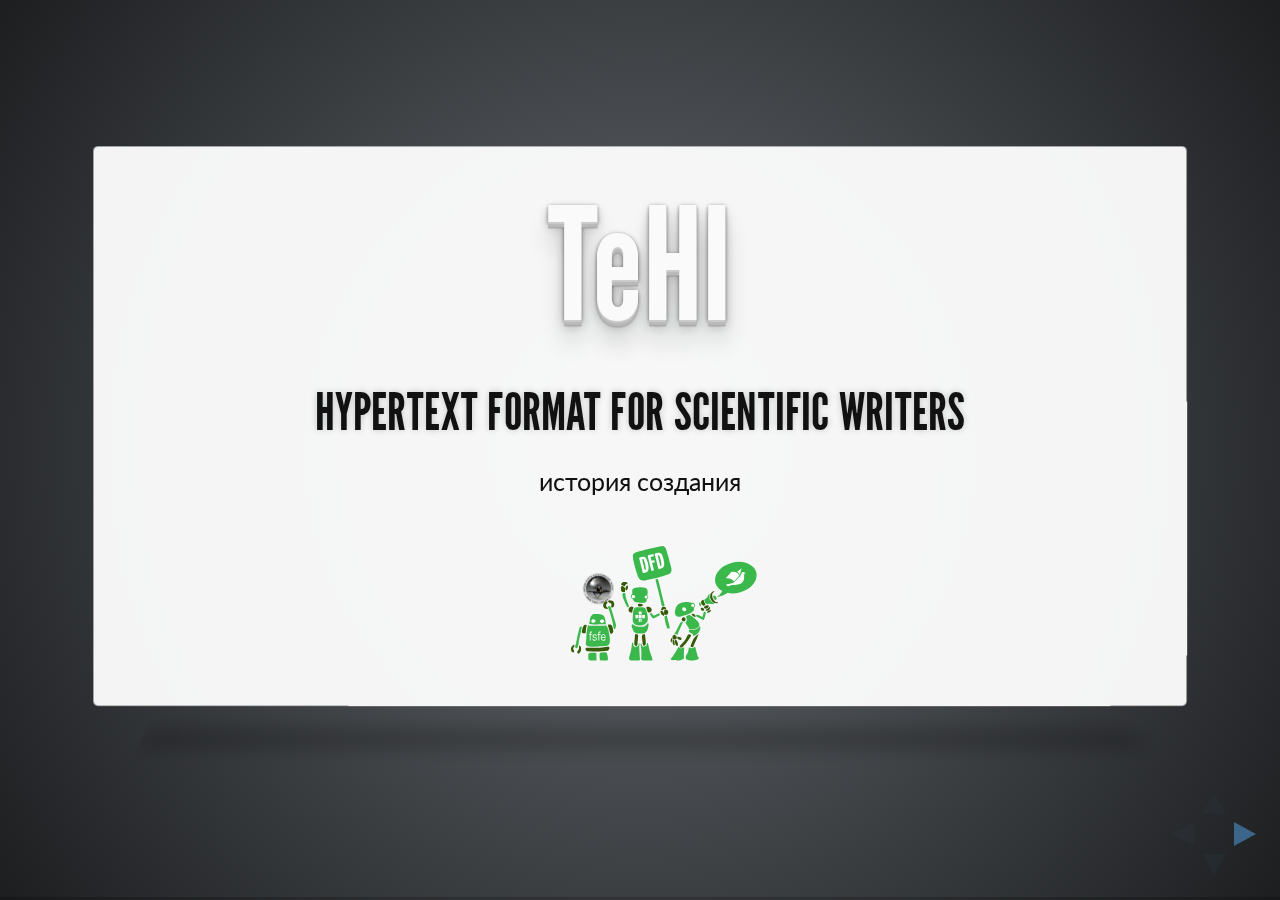
<file: presentation/index.html>
<!doctype html>
<!-- use your webcam https://github.com/functino/reveal.js-wave-plugin -->
<!-- http://blattchat.com/2012/09/26/reveal-js-with-css-custom-filters/ -->
<!-- http://blattchat.com/2012/10/02/css-filterlab/ -->

<!-- SVG Optimizer https://petercollingridge.appspot.com/svg-editor -->
<!-- http://www.w3.org/TR/SVGTiny12/metadata.html#MetadataElement -->
<!-- http://www.w3.org/TR/SVG11/metadata.html#Example -->

<html lang="ru">
<head>
	<meta charset="UTF-8">
	<title>DFD2015 Omsk: TeHI - Hypertext Format for Scientific Writers</title>

	<meta name="apple-mobile-web-app-capable" content="yes" />
	<meta name="apple-mobile-web-app-status-bar-style" content="black-translucent" />

	<meta name="viewport" content="width=device-width, initial-scale=1.0, maximum-scale=1.0, user-scalable=no, minimal-ui">

	<link rel="stylesheet" href="css/reveal-dfd2015.css">
	<link rel="stylesheet" href="css/theme/league-dfd2015.css">

	<!-- Printing and PDF exports -->
	<script>
		var link = document.createElement('link');
		link.rel  = 'stylesheet';
		link.type = 'text/css';
		link.href = window.location.search.match( /print-pdf/gi ) ? 'css/print/pdf.css' : 'css/print/paper.css';
		document.getElementsByTagName('head')[0].appendChild( link );
	</script>

	<!--[if lt IE 9]>
	<script src="lib/js/html5shiv.js"></script>
	<![endif]-->
</head>
<body>
	<div class="reveal">
		<div class="slides">
			<section>
				<h1><span>TeHI</span></h1>
				<h3>Hypertext Format for Scientific Writers</h3>
				<p>
					<small>история создания</small>
				</p>
				<object data="img/start.svg" type="image/svg+xml"></object>
			</section>
			<section>
				<section class="problem">
					<h2>История Legacy</h2>
					<img src="img/word1.svg" alt="W1: Каждый участник делает свою часть, общих стилей нет (кто-то использует стили, кто-то нет), у каждого из участников своя (не)любимая версия Word">
				</section>
				<section class="problem" data-transition="page">
					<h2>История Legacy</h2>
					<img src="img/word2.svg" alt="W2: Все части пересылаются по Email редактору (один из участников), он собирает их вместе...">
				</section>
				<section class="problem" data-transition="page">
					<h2>История Legacy</h2>
					<img src="img/word3.svg" alt="W3: ..., при этом все начинает ползти, он правит">
				</section>
				<section class="problem" data-transition="page">
					<h2>История Legacy</h2>
					<img src="img/word4.svg" alt="W4: Рассылает обратно собранный вариант, некоторым на прямую письмо не доходит - они берут документ другим путем">
				</section>
				<section class="problem" data-transition="page">
					<h2>История Legacy</h2>
					<img src="img/word5.svg" alt="W5: Так продолжается еще несколько итераций (1-2 недели)">
				</section>
			</section>
			<section class="problem">
				<h2>Разные требования к оформлению</h2>
				<img src="img/x_journals.svg" alt="x Journals: Одна и та же информация каждый раз вручную переформатируется">
			</section>
			<section class="world-solution">
				<h2>Как решили проблему в мире</h2>
				<img src="img/world.svg" alt="World: [авторы пишут текст, попутно его размечая | верстальщики/дизайнеры создают стили для разметки + макет и общее оформление],[TeX]">
			</section>
			<section>
				<section class="problem">
					<h2>WYSIWYG vs прямая разметка содержимого</h2>
					<img src="img/wysiwyg.svg" alt="WYSIWYG: 4 одинаковые на вид строчки">
				</section>
				<section class="world-solution">
					<h2>Больше примеров</h2>
					<img src="img/the_hott_book.svg" alt="The HoTT book: математики, книга 600 страниц: GitHub + TeX">
				</section>
			</section>
			<section class="solution" data-transition="zoom">
				<h2>Решение</h2>
				<img src="img/html.svg" alt="HTML5: Хотелось более доступного и простого решения: просмотр в браузере, текстовый формат (git), структура (<section>), автор занят только содержимым и его разметкой (содержимое отделено от представления)">
			</section>
			<section class="todo" data-transition="zoom">
				<h2>Что нужно было сделать</h2>
				<img src="img/tehi.svg" alt="TeHI: [создать стили/обработчики (css/js) элементов, используемых в статьях (страница, абзац, заголовок, изображение, формула, ...), т.е. те, которые обычно можно встретить в TeX],[объединить простоту использования * (для разметки текста) и Markdown c HTML],[несколько уровней упрощения (+ обучения студентов HTML): TeHI – практически Markdown, TeHII, TeHIII – HTML5],[без обработки (js) документ должен быть валидным HTML]">
			</section>
			<section class="solution">
				<h2>Интерактивный документ?!</h2>
				<object data="img/interactive_doc.svg" type="image/svg+xml"></object>
				<aside class="notes">
					<p>т.к. мы уже выбрали HTML (отображение в браузере), то почему бы не сделать документ интерактивным?</p>
					<p>проблема: часто диаграмму (Linux TCP-IP Performance on Long Fat-pipe.pdf - 31) хочется повернуть, представить в другом виде, найти значение в точке, ...</p>
					<p>проблема: именование переменных в формуле VS именование переменных в коде программы: как сделать переменные в формулах понятнее (если их > 30), и при этом сохранить наглядность структуры формулы</p>
					<p>сделать: диаграммы интерактивными</p>
					<p>сделать: быстрый поиск/выделение переменных формулы по тексту, при клике на переменную в формуле + подсказку при наведении на переменную в формуле + глобальное переключение наименования переменных в тексте и в формуле (как в коде программы | компромисс | обычные формулы)</p>
				</aside>
			</section>
			<section>
				<section class="solution">
					<h2>Поднимем гипертекст на новый уровень</h2>
				</section>
				<section class="problem">
					<h2>В поисках развития мысли</h2>
					<img src="img/hyper_text_up1.svg" alt="Hyper text UP1: хочется посмотреть на историю развития мысли (формулы, данных, текста, ...) всего лишь кликнув на объект (а не открывать список источников, искать этот источник/книгу, находить в нем конкретное место и так много итераций)">
				</section>
				<section class="world-solution">
					<h2>Research 2.0+</h2>
					<img src="img/hyper_text_up2.svg" alt="Hyper text UP2: [(банк данных белковых структур, фолдинг белков; определение класса галактики) в некоторых областях статьи/справочники были заменены на базы данных. Если ты получил новый результат, то просто загружаешь его в базу данных – всё очень быстро.],[долгий проект по установлению связей между текстами (вспомнить название и ссылку на хабре), и визуализации связи/правок в браузере]">
				</section>
				<section class="todo">
					<h2>Глобальная система связей</h2>
					<img src="img/hyper_text_up3.svg" alt="Hyper text UP3: создать систему (js на клиенте) пометки (по id элемента), поиска и отображения истории изменения объектов + модули загрузки объектов/данных из внешних источников">
				</section>
			</section>
			<section class="solution">
				<h2>Уважение к читающему</h2>
				<img src="img/user_css.svg" alt="UserCSS: [по аналогии с требованиями журналов к оформлению, у читающего тоже есть свои предпочтения (несколько колонок, свой любимый шрифт, темный фон, ...)],[решение в мире: стили отображения кода в IDE],[дать возможность читающему использовать его собственные стили отображения],[реализовать подобие UserCSS]">
			</section>
			<section class="problem">
				<h2>Выбор вида комментариев</h2>
				<object data="img/comments.svg" type="image/svg+xml"></object>
				<aside class="notes">подумать на тему комментариев как в Google Docs vs встроенной возможности комментировать на GitHub</aside>
			</section>
			<section class="solution">
				<h2>Пример <span>TeHI</span></h2>
				<p>
					<small>То, что получилось реализовать за короткий промежуток времени (год назад): <a href="../TeHI-PoC/">пример</a>.</small>
				</p>
			</section>
			<!--<section>
				<h2>TeI</h2>
				<p>
					<a href="https://en.wikipedia.org/wiki/Text_Encoding_Initiative">Text Encoding Initiative</a>
				</p>
			</section>-->
		</div>
	</div>

	<script src="lib/js/head.min.js"></script>
	<script src="js/reveal.js"></script>

	<script>
		// Full list of configuration options available at:
		// https://github.com/hakimel/reveal.js#configuration
		Reveal.initialize({
			controls: true,
			progress: true,
			history: true,
			center: true,

			transition: 'cube',

			// Optional reveal.js plugins
			dependencies: [
				{ src: 'lib/js/classList.js', condition: function() { return !document.body.classList; } },
				{ src: 'plugin/zoom-js/zoom.js', async: true }
			]
		});
	</script>
</body>
</html>
</file>
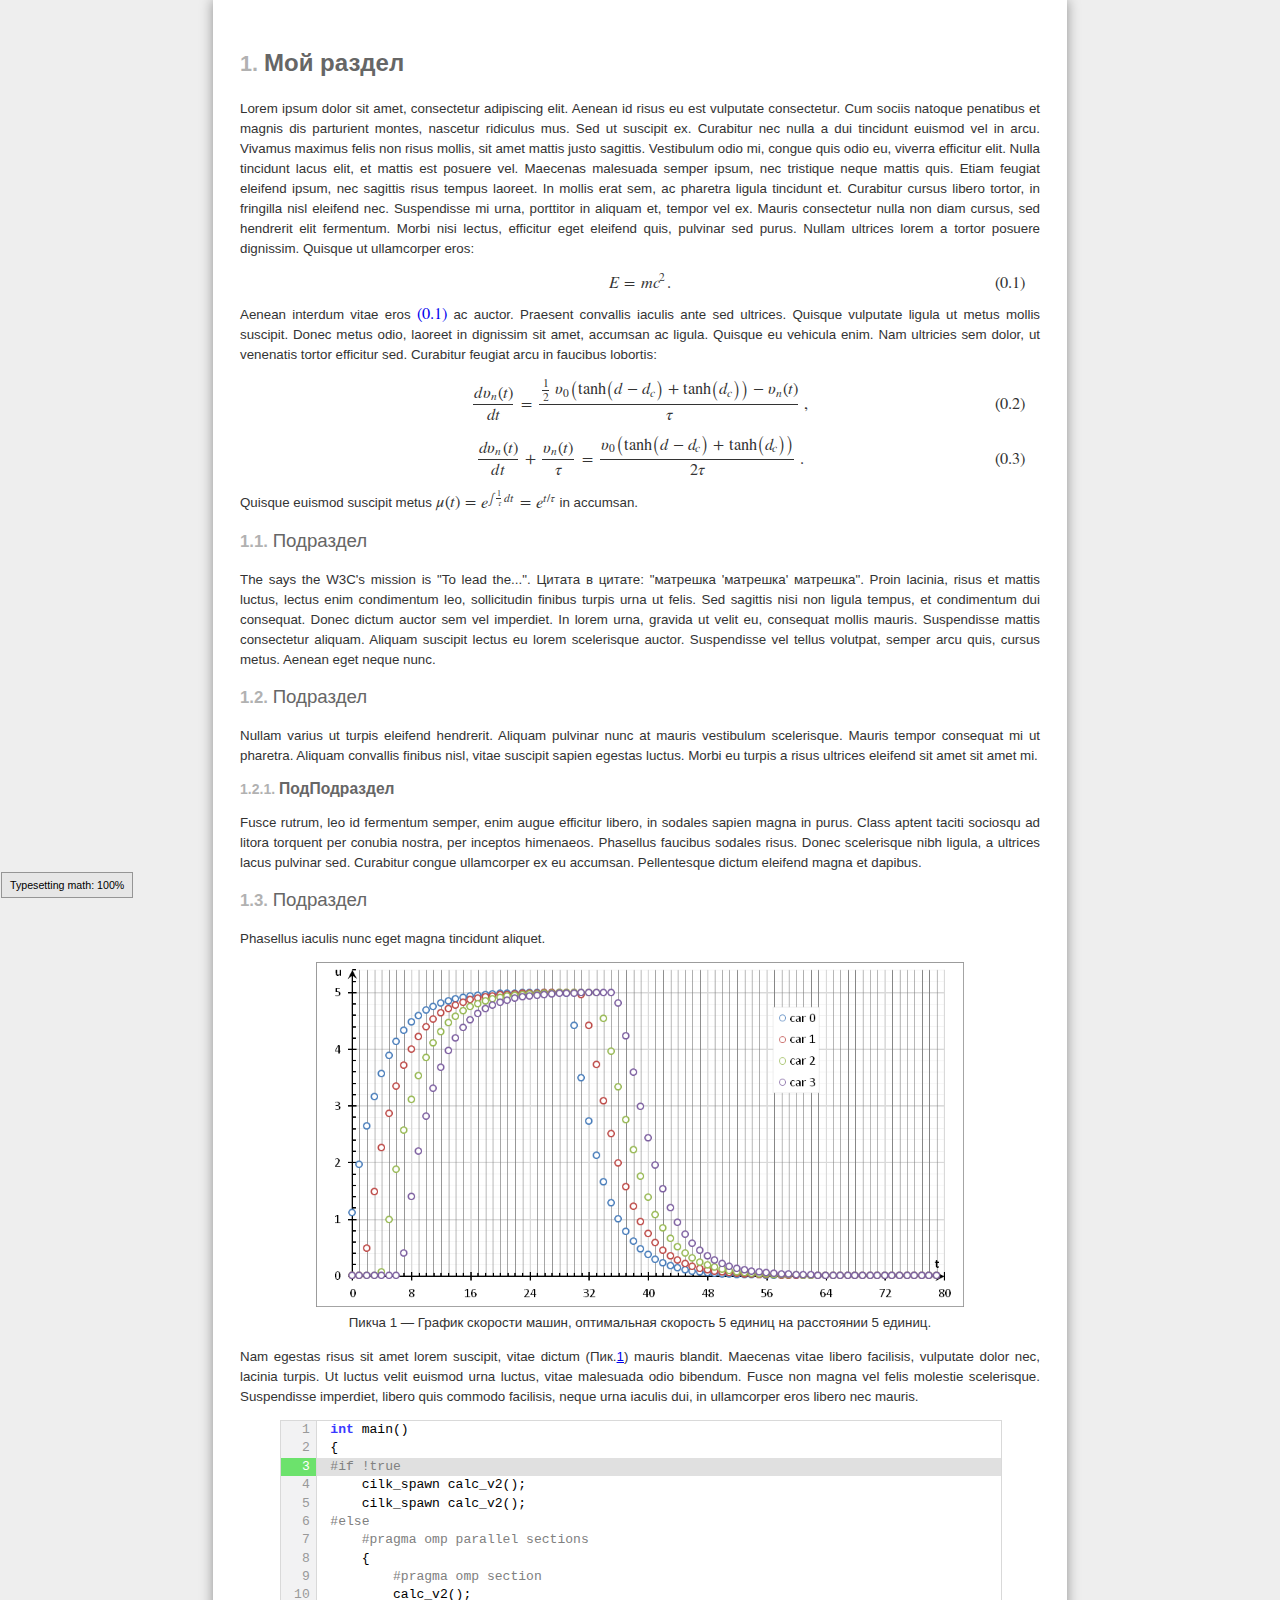
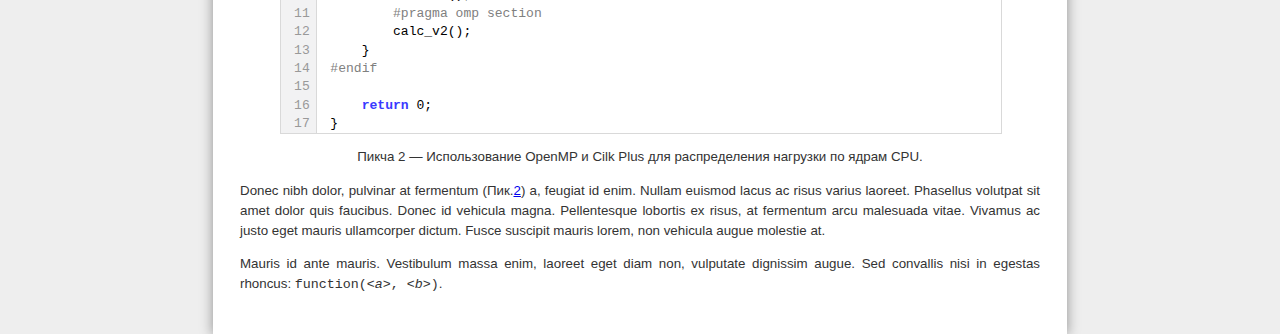
<file: TeHI-example/index.htm>
<!DOCTYPE html>
<!--
Редактор Уравнений ЛаТеХ http://ru.numberempire.com/texequationeditor/equationeditor.php
(9. Математика) http://mgena.chat.ru/latex/indru.html
Введение в TeX http://mmcs.sfedu.ru/docmanupload/doc_download/788-latexshiryaevapart2


http://www.w3.org/TR/html5/text-level-semantics.html#the-var-element
http://htmlbook.ru/html/var
http://htmlbook.ru/html/acronym
http://htmlbook.ru/html/dfn (термин)
http://htmlbook.ru/html/meter
http://htmlbook.ru/html/samp (output)

http://htmlbook.ru/css/counter-reset
http://htmlbook.ru/faq/kak-izmenit-vid-napisaniya-chisel-v-spiske

<figure> и <figcaption> http://web-standards.ru/articles/figure-figcaption/#comment-683
Сite и blockquote: перезагрузка http://web-standards.ru/articles/cite-blockquote-reloaded/
	http://oli.jp/example/blockquote-metadata/

Избегаем популярных ошибок в HTML5 http://web-standards.ru/articles/avoiding-html5-mistakes
	http://html5doctor.com/outlines

-->

<!-- //TODO: Добавить модуль для построения графиков (по массиву точек) -->
<!-- //TODO: Продумать концепцию и вид ссылок на источники -->
<!-- //TODO: Продумать концепцию и вид пояснения переменных у формулы. Старый вид: ", где ..." -->
<!-- //TODO: Заменить цвет ссылок на формулы на более нейтральный -->
<!-- //TODO: Пересмотреть стиль подсвечивания строк в коде -->
<!-- //TODO: Добавить атрибут src в <pre><code src="..." data-begin="" data-end=""></code></pre>, для загрузки строк (начиная с begin по end) кода из внешнего файла -->

<html>
<head>
	<meta charset="UTF-8">
	<title>TeHI - example</title>
	
	<link rel="stylesheet" href="css/main.css">
	<link rel="stylesheet" href="syntaxhighlighter/styles/shCore.css">
	<link rel="stylesheet" href="syntaxhighlighter/styles/shThemeDefault.css">
	
	<script src="js/traf.js"></script>
	<script src="mathjax/MathJax.js" async></script>
	<script src="syntaxhighlighter/scripts/shCore.js" defer></script>
	<script src="syntaxhighlighter/scripts/shBrushCpp.js" defer></script>
</head>
<body contenteditable spellcheck>
<div style="display:none">\[\def\({\left(}\def\){\right)}\]</div>
<section>
	<h2>Мой раздел</h2>
	<p>
		Lorem ipsum dolor sit amet, consectetur adipiscing elit. 
		Aenean id risus eu est vulputate consectetur. 
		Cum sociis natoque penatibus et magnis dis parturient montes, nascetur ridiculus mus. 
		Sed ut suscipit ex. 
		Curabitur nec nulla a dui tincidunt euismod vel in arcu. 
		Vivamus maximus felis non risus mollis, sit amet mattis justo sagittis. 
		Vestibulum odio mi, congue quis odio eu, viverra efficitur elit. 
		Nulla tincidunt lacus elit, et mattis est posuere vel. 
		Maecenas malesuada semper ipsum, nec tristique neque mattis quis. 
		Etiam feugiat eleifend ipsum, nec sagittis risus tempus laoreet. 
		In mollis erat sem, ac pharetra ligula tincidunt et. 
		Curabitur cursus libero tortor, in fringilla nisl eleifend nec. 
		Suspendisse mi urna, porttitor in aliquam et, tempor vel ex. 
		Mauris consectetur nulla non diam cursus, sed hendrerit elit fermentum. 
		Morbi nisi lectus, efficitur eget eleifend quis, pulvinar sed purus. 
		Nullam ultrices lorem a tortor posuere dignissim. 
		Quisque ut ullamcorper eros:
	</p>
	\begin{equation}\label{eq:eros}
		E = mc^2.
	\end{equation}
	<p>
		Aenean interdum vitae eros <span>\eqref{eq:eros}</span> ac auctor. 
		Praesent convallis iaculis ante sed ultrices. 
		Quisque vulputate ligula ut metus mollis suscipit. 
		Donec metus odio, laoreet in dignissim sit amet, accumsan ac ligula. 
		Quisque eu vehicula enim. 
		Nam ultricies sem dolor, ut venenatis tortor efficitur sed. 
		Curabitur feugiat arcu in faucibus lobortis:
	</p>
	\begin{equation}\label{eq:analit_speed_1}
		\frac{d \upsilon_n \( t \) }{d t} = \frac{ \frac{1}{2}\upsilon_0 \( \tanh \( d-d_c \) +\tanh \( d_c \) \) - \upsilon_n \( t \) }{\tau},
	\end{equation}
	\begin{equation}\label{eq:analit_speed_2}
		\frac{d \upsilon_n \( t \) }{d t} + \frac{ \upsilon_n \( t \) }{\tau} = \frac{ \upsilon_0 \( \tanh \( d-d_c \) +\tanh \( d_c \) \) }{2\tau}.
	\end{equation}
	<p>
		Quisque euismod suscipit metus <span>\( \mu \left( t \right) = e^{\int \frac{1}{\tau} dt} = e^{{t}/{\tau}} \)</span> in accumsan.
	</p>
	
	<section>
		<h2>Подраздел</h2>			
		<p>
			The says the W3C's mission is <q cite="http://www.w3.org/Consortium/">To lead the...</q>. 
			Цитата в цитате: <q>матрешка <q>матрешка</q> матрешка</q>.
			Proin lacinia, risus et mattis luctus, lectus enim condimentum leo, sollicitudin finibus turpis urna ut felis. 
			Sed sagittis nisi non ligula tempus, et condimentum dui consequat. 
			Donec dictum auctor sem vel imperdiet. 
			In lorem urna, gravida ut velit eu, consequat mollis mauris. 
			Suspendisse mattis consectetur aliquam. 
			Aliquam suscipit lectus eu lorem scelerisque auctor. 
			Suspendisse vel tellus volutpat, semper arcu quis, cursus metus. 
			Aenean eget neque nunc.
		</p>
	</section>
	
	<section>
		<h2>Подраздел</h2>			
		<p>
			Nullam varius ut turpis eleifend hendrerit. 
			Aliquam pulvinar nunc at mauris vestibulum scelerisque. 
			Mauris tempor consequat mi ut pharetra. 
			Aliquam convallis finibus nisl, vitae suscipit sapien egestas luctus. 
			Morbi eu turpis a risus ultrices eleifend sit amet sit amet mi.
		</p>
		
		<section>
			<h2>ПодПодраздел</h2>			
			<p>
				Fusce rutrum, leo id fermentum semper, enim augue efficitur libero, in sodales sapien magna in purus. 
				Class aptent taciti sociosqu ad litora torquent per conubia nostra, per inceptos himenaeos. 
				Phasellus faucibus sodales risus. 
				Donec scelerisque nibh ligula, a ultrices lacus pulvinar sed. 
				Curabitur congue ullamcorper ex eu accumsan. 
				Pellentesque dictum eleifend magna et dapibus.
			</p>
		</section>
	</section>
	
	<section>
		<h2>Подраздел</h2>			
		<p>
			Phasellus iaculis nunc eget magna tincidunt aliquet.
		</p>
		<img id="test_car_speed" title="график скорости машин, оптимальная скорость 5 единиц на расстоянии 5 единиц" src="image/test_car_speed.png"/>
		<p>
			Nam egestas risus sit amet lorem suscipit, vitae dictum <span class="ref test_car_speed"></span> mauris blandit. 
			Maecenas vitae libero facilisis, vulputate dolor nec, lacinia turpis. 
			Ut luctus velit euismod urna luctus, vitae malesuada odio bibendum. 
			Fusce non magna vel felis molestie scelerisque. 
			Suspendisse imperdiet, libero quis commodo facilisis, neque urna iaculis dui, in ullamcorper eros libero nec mauris.
		</p>
		<pre id="parallel" title="использование OpenMP и Cilk Plus для распределения нагрузки по ядрам CPU"><code class="brush: cpp; highlight: [3]">
int main()
{
#if !true
	cilk_spawn calc_v2();
	cilk_spawn calc_v2();
#else
	#pragma omp parallel sections
	{
		#pragma omp section
		calc_v2();
		#pragma omp section
		calc_v2();
	}
#endif

	return 0;
}</code></pre>
		<p>
			Donec nibh dolor, pulvinar at fermentum <span class="ref parallel"></span> a, feugiat id enim. 
			Nullam euismod lacus ac risus varius laoreet. 
			Phasellus volutpat sit amet dolor quis faucibus. 
			Donec id vehicula magna. 
			Pellentesque lobortis ex risus, at fermentum arcu malesuada vitae. 
			Vivamus ac justo eget mauris ullamcorper dictum. 
			Fusce suscipit mauris lorem, non vehicula augue molestie at.
		</p>
		<p>
			Mauris id ante mauris. 
			Vestibulum massa enim, laoreet eget diam non, vulputate dignissim augue. 
			Sed convallis nisi in egestas rhoncus: <code>function(<var>a</var>, <var>b</var>)</code>.
		</p>
	</section>
</section>
</body>
</html>
</file>
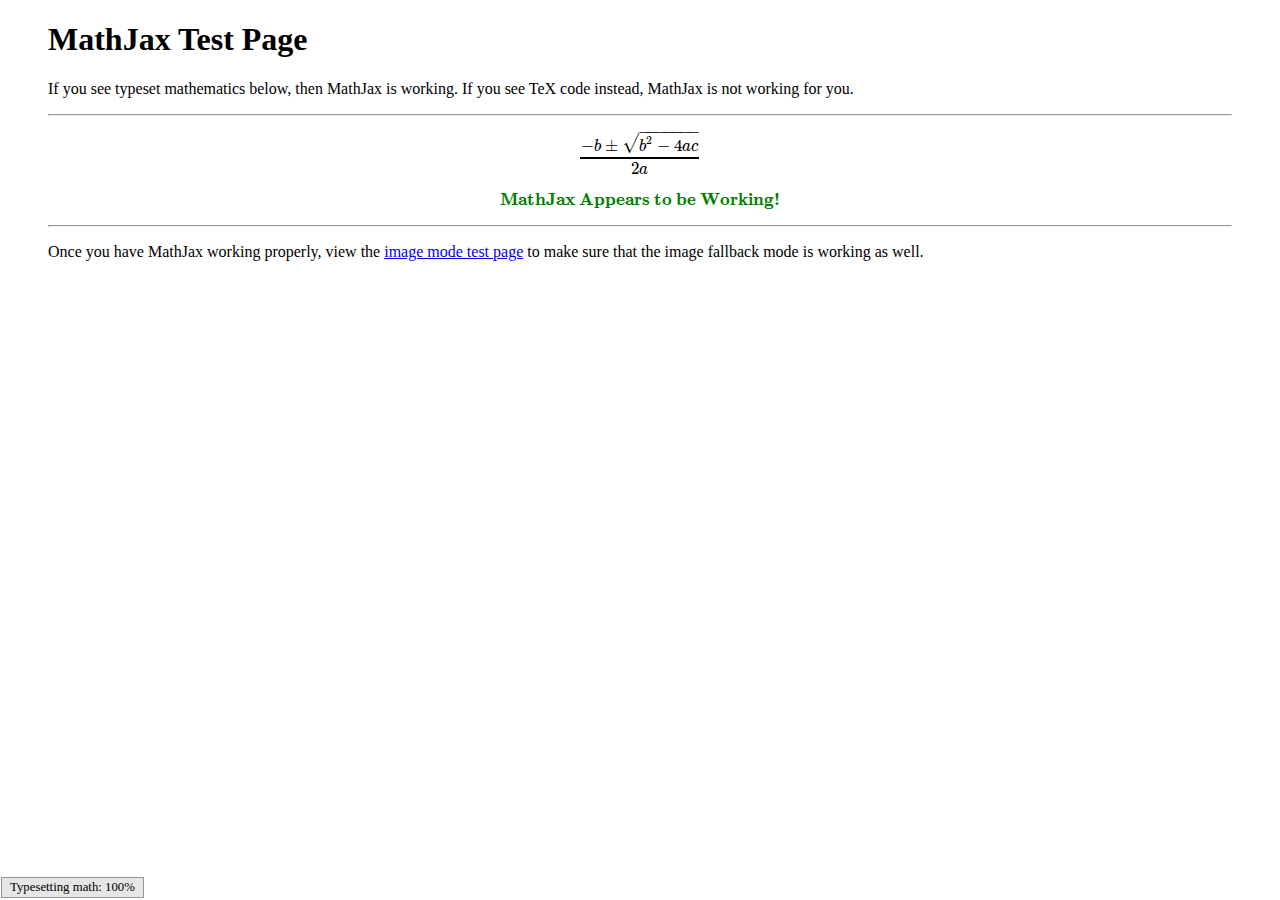
<file: TeHI-example/mathjax/test/index.html>
<!DOCTYPE html>
<html>
<head>
<title>MathJax Test Page</title>
<!-- Copyright (c) 2009-2013 The MathJax Consortium -->
<meta http-equiv="Content-Type" content="text/html; charset=UTF-8" />
<meta http-equiv="X-UA-Compatible" content="IE=edge" />

<script type="text/x-mathjax-config">
//
//  Do NOT use this page as a template for your own pages.  It includes 
//  code that is needed for testing your site's installation of MathJax,
//  and that should not be used in normal web pages.  Use sample.html as
//  the example for how to call MathJax in your own pages.
//
  MathJax.HTML.Cookie.Set("menu",{});
  MathJax.Hub.Config({
    extensions: ["tex2jax.js"],
    jax: ["input/TeX","output/HTML-CSS"],
    "HTML-CSS": {
      availableFonts:[],
      styles: {".MathJax_Preview": {visibility: "hidden"}}
    }
  });
  MathJax.Hub.Register.StartupHook("HTML-CSS Jax Ready",function () {
    var FONT = MathJax.OutputJax["HTML-CSS"].Font;
    FONT.loadError = function (font) {
      MathJax.Message.Set("Can't load web font TeX/"+font.directory,null,2000);
      document.getElementById("noWebFont").style.display = "";
    };
    FONT.firefoxFontError = function (font) {
      MathJax.Message.Set("Firefox can't load web fonts from a remote host",null,3000);
      document.getElementById("ffWebFont").style.display = "";
    };
  });

(function (HUB) {
  
  var MINVERSION = {
    Firefox: 3.0,
    Opera: 9.52,
    MSIE: 6.0,
    Chrome: 0.3,
    Safari: 2.0,
    Konqueror: 4.0,
    Unknown: 10000.0 // always disable unknown browsers
  };
  
  if (!HUB.Browser.versionAtLeast(MINVERSION[HUB.Browser]||0.0)) {
    HUB.Config({
      jax: [],                   // don't load any Jax
      extensions: [],            // don't load any extensions
      "v1.0-compatible": false   // skip warning message due to no jax
    });
    setTimeout('document.getElementById("badBrowser").style.display = ""',0);
  }
  
})(MathJax.Hub);

MathJax.Hub.Register.StartupHook("End",function () {
  var HTMLCSS = MathJax.OutputJax["HTML-CSS"];
  if (HTMLCSS && HTMLCSS.imgFonts) {document.getElementById("imageFonts").style.display = ""}
});

</script>
<script type="text/javascript" src="../MathJax.js"></script>

<style>
.warning {
  color: #800020;
  background-color: #FFF8F8;
  border: 2px solid red;
  margin: 1em 5em;
  padding: 1em;
}
</style>
</head>
<body>

<noscript>
<div style="color:#CC0000; text-align:center">
<b>Warning: <a href="http://www.mathjax.org/">MathJax</a>
requires JavaScript to process the mathematics on this page.<br />
If your browser supports JavaScript, be sure it is enabled.</b>
</div>
<hr>
</noscript>

<blockquote>

<h1>MathJax Test Page</h1>

<p>
If you see typeset mathematics below, then MathJax is working.  If you see
TeX code instead, MathJax is not working for you.
</p>
<!------------------------------------------------------------------------>
<hr>


<p>
\[
\frac{-b\pm\sqrt{b^2-4ac}}{2a}
\]
</p>

<div style="color:green">
<div style="text-align:center; color:red; font-size:120%" class="MathJax_Preview">
MathJax is not working!
</div><script type="math/tex; mode=display">
\bf MathJax\ Appears\ to\ be\ Working!
</script>
</div>

<hr>

<!------------------------------------------------------------------------>

<div id="badBrowser" style="display:none">
<div class="warning">
<b>WARNING</b>: The browser you are using does not appear to support
MathJax, so we can't test if MathJax is working.  Please try a different
browser, or a newer version of your browser in order to test MathJax.
</div>
<hr>
</div>

<!------------------------------------------------------------------------>

<div id="imageFonts" style="display:none">
<div class="warning">
<b>WARNING</b>: The browser you are using does not seem to support web-based
fonts, so we can't test the MathJax web fonts with this browser (image fonts
have been used instead). Please try a different browser, or a newer version
of your browser in order to test MathJax's web-based fonts.
</div>
<hr>
</div>

<!------------------------------------------------------------------------>

<div id="noWebFont" style="display:none">
<div class="warning">
<b>WARNING</b>: MathJax's web fonts don't seem to be available.  Be sure you have
the <code>MathJax/fonts</code> directory in place before continuing.
If you fail to install these fonts, MathJax will not 
work properly with some browsers.  If you can't install the image fonts, 
be sure to set the <code>noImageFonts</code> parameter in your MathJax configuration 
(either <code>MathJax/config/MathJax.js</code>, or the 
<code>MathJax.Hub.Config()</code> call in your web page).
</div>
<hr>
</div>

<!------------------------------------------------------------------------>

<div id="ffWebFont" style="display:none">
<div class="warning">
<b>WARNING</b>: You are trying to load MathJax from a remote site where the
web-based fonts are not set up to be shipped to Firefox properly.  See the
<a href="../docs/html/installation.html#notes-about-shared-installations">discussion
of Firefox's same-origin policy</a> in the MathJax documentation for more 
details.
</div>
<hr>
</div>

<!------------------------------------------------------------------------>

<p>
Once you have MathJax working properly, view the <a
href="index-images.html">image mode test page</a> to make sure that the
image fallback mode is working as well.
</p>

</blockquote>

</body>
</html>
</file>
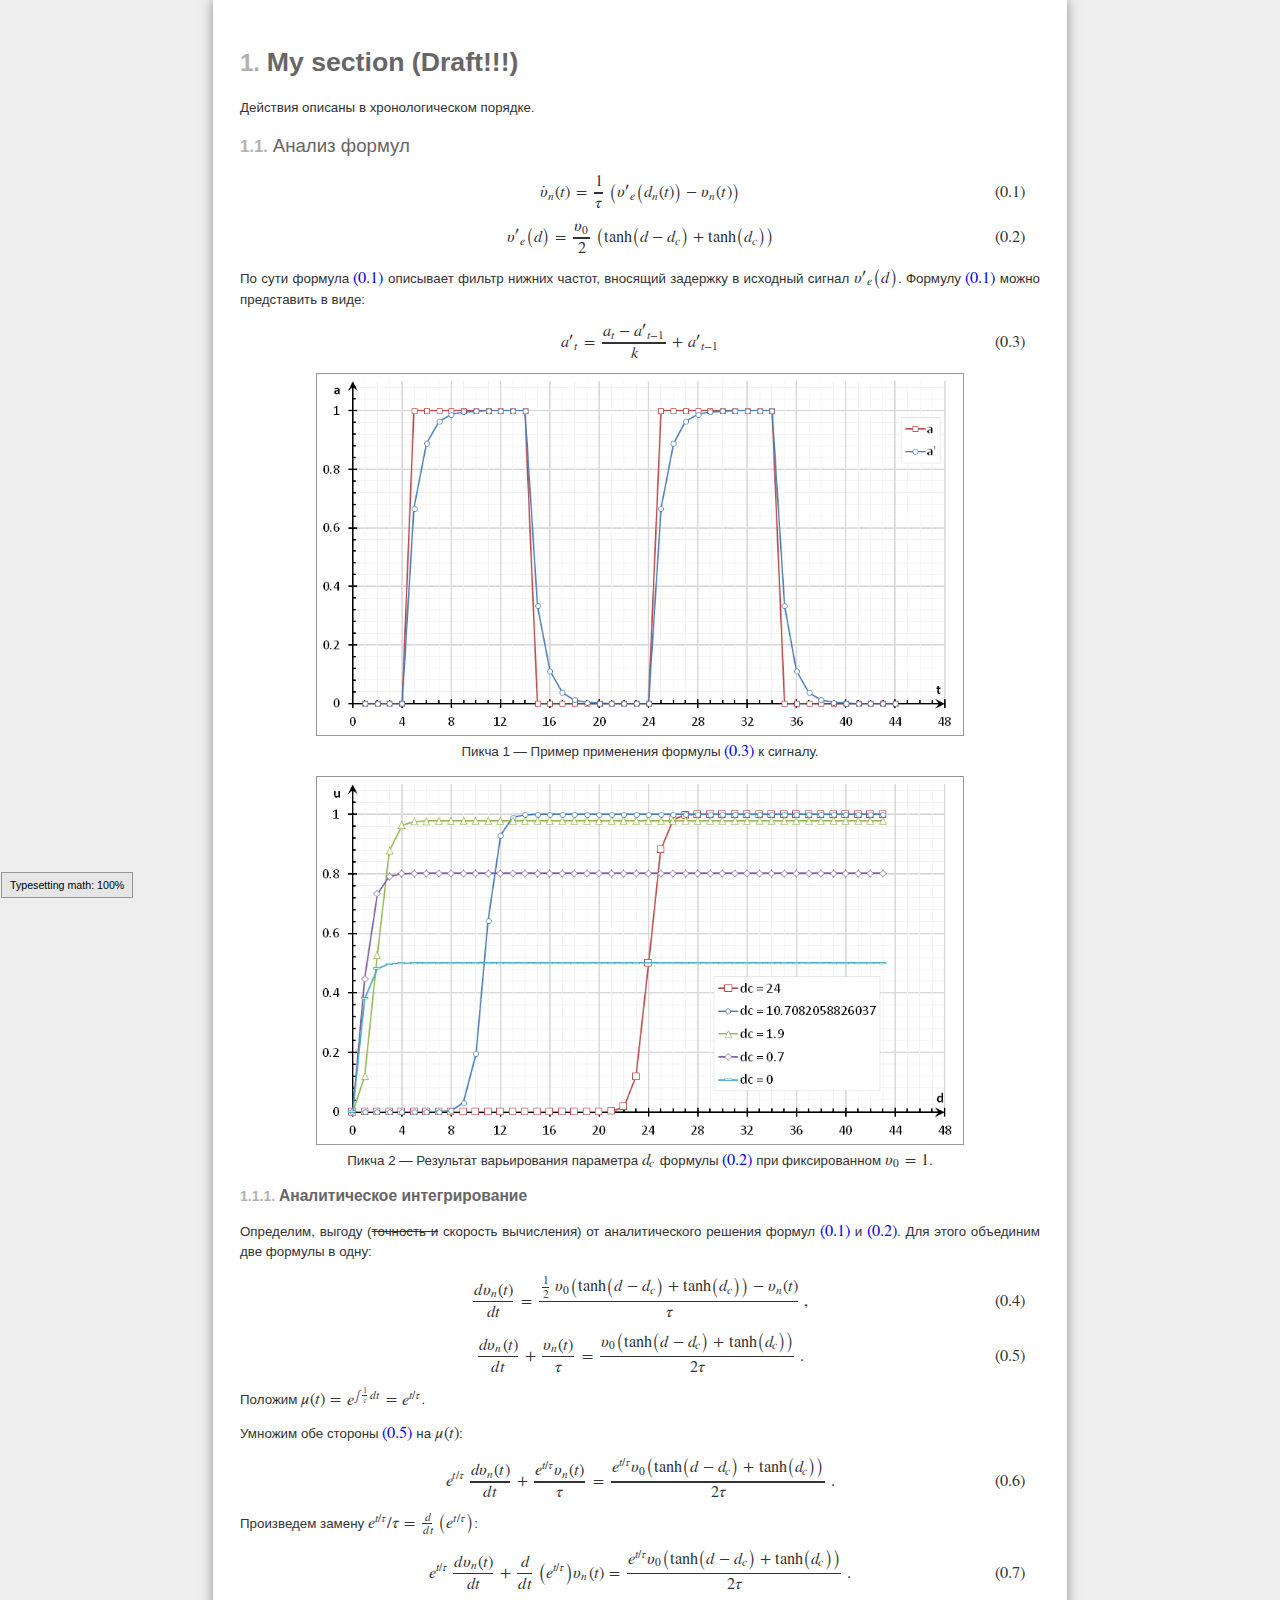
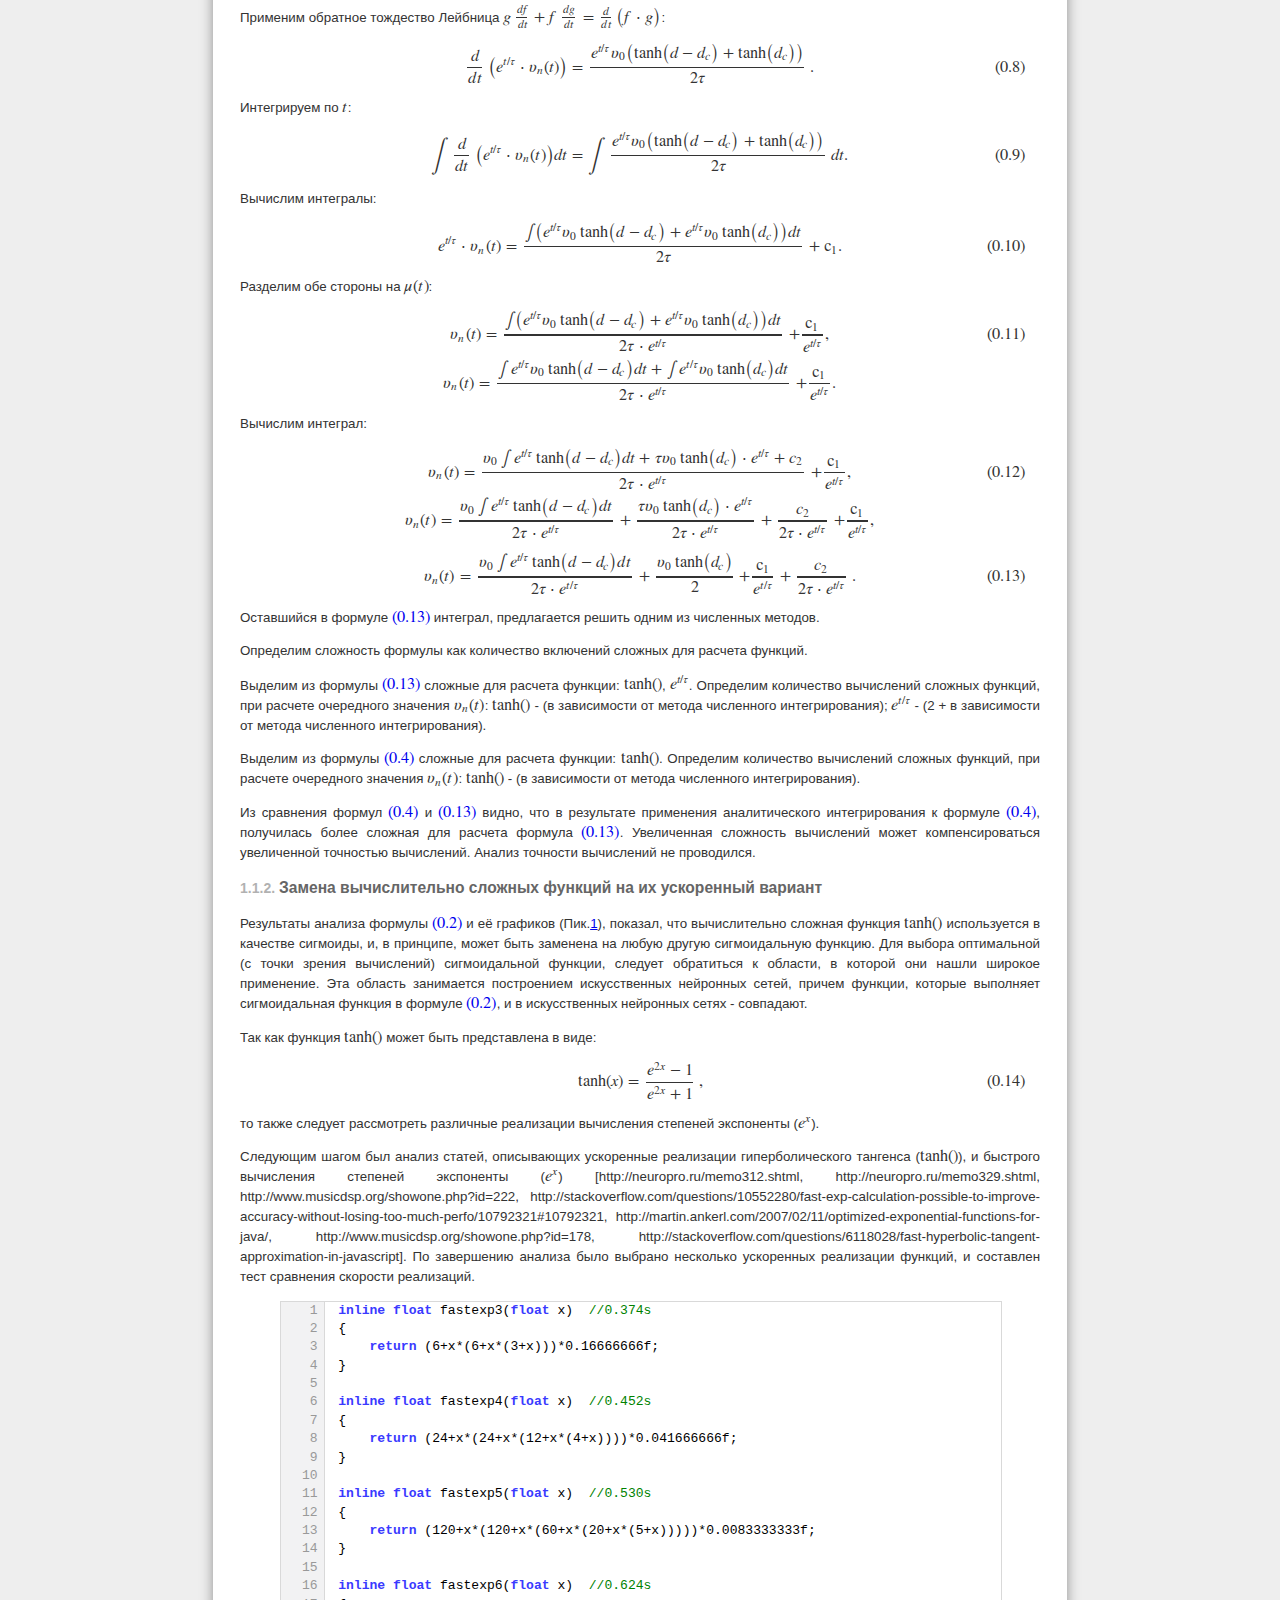
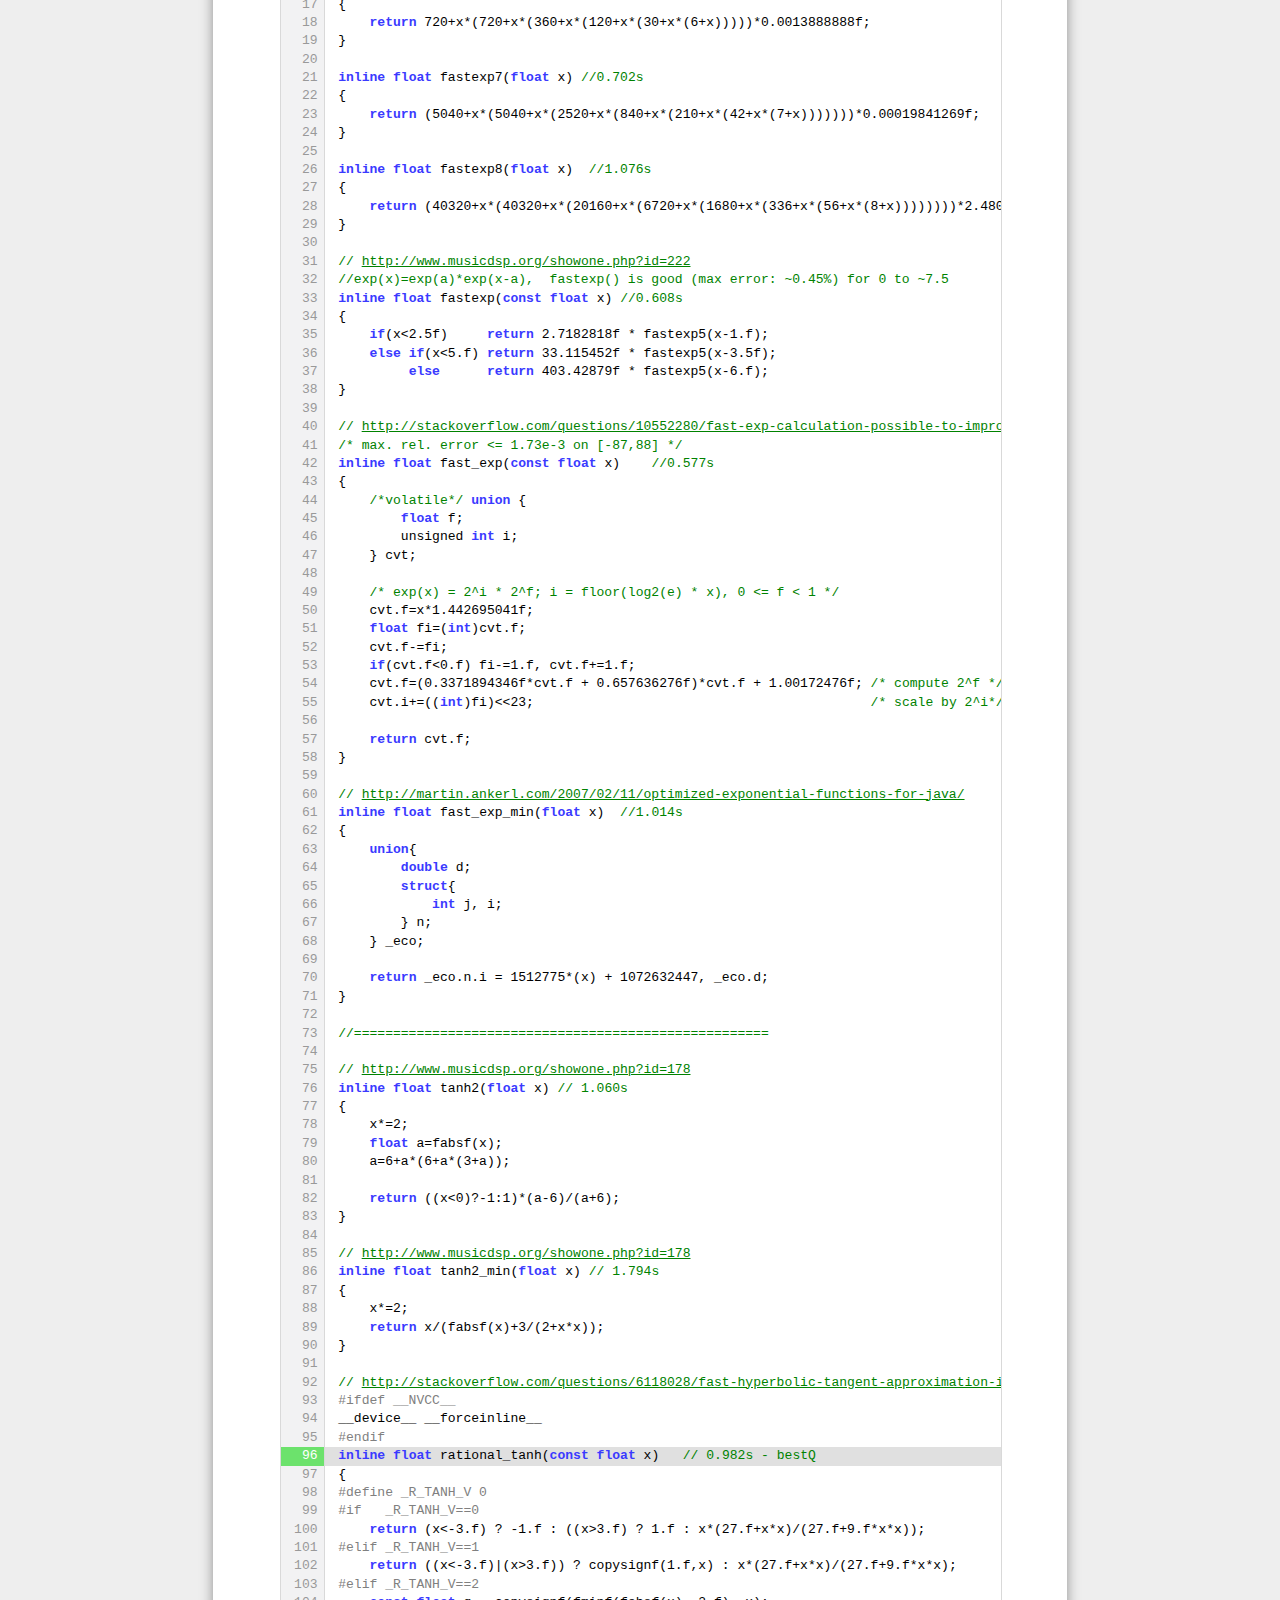
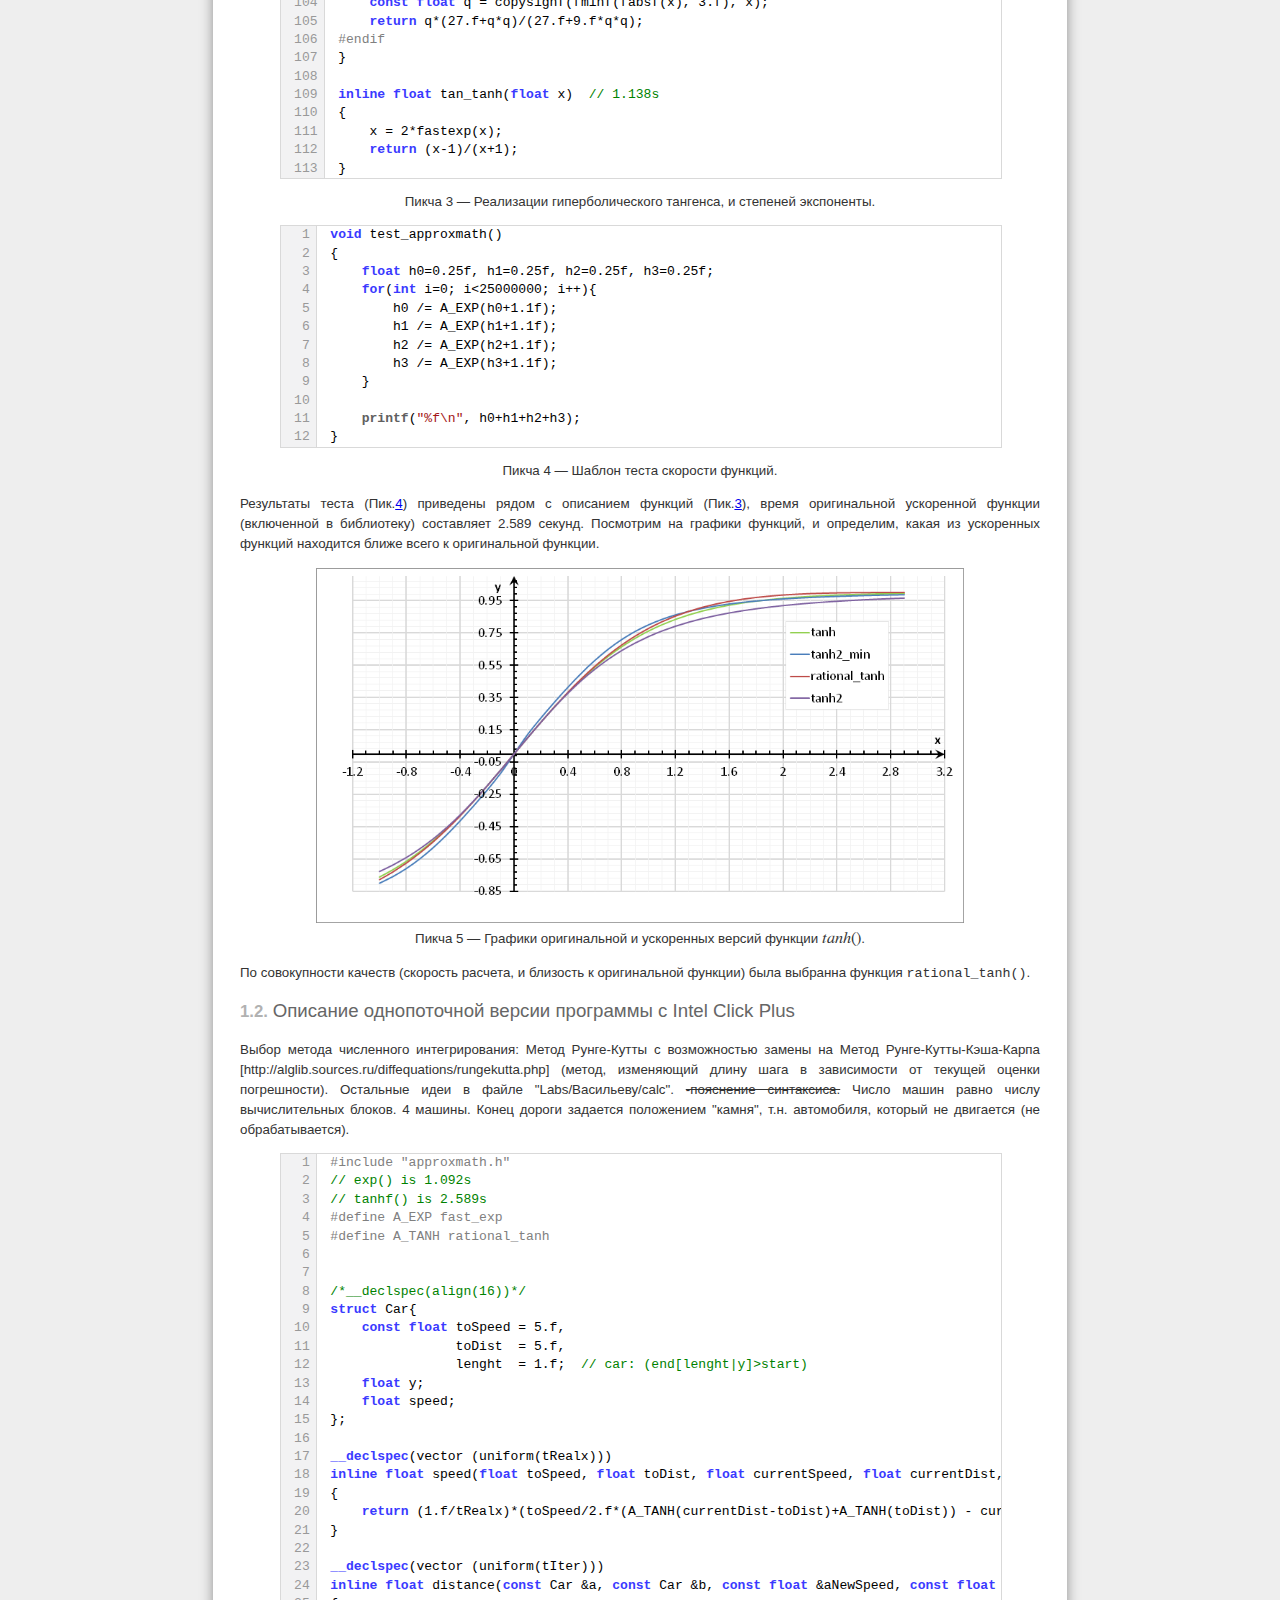
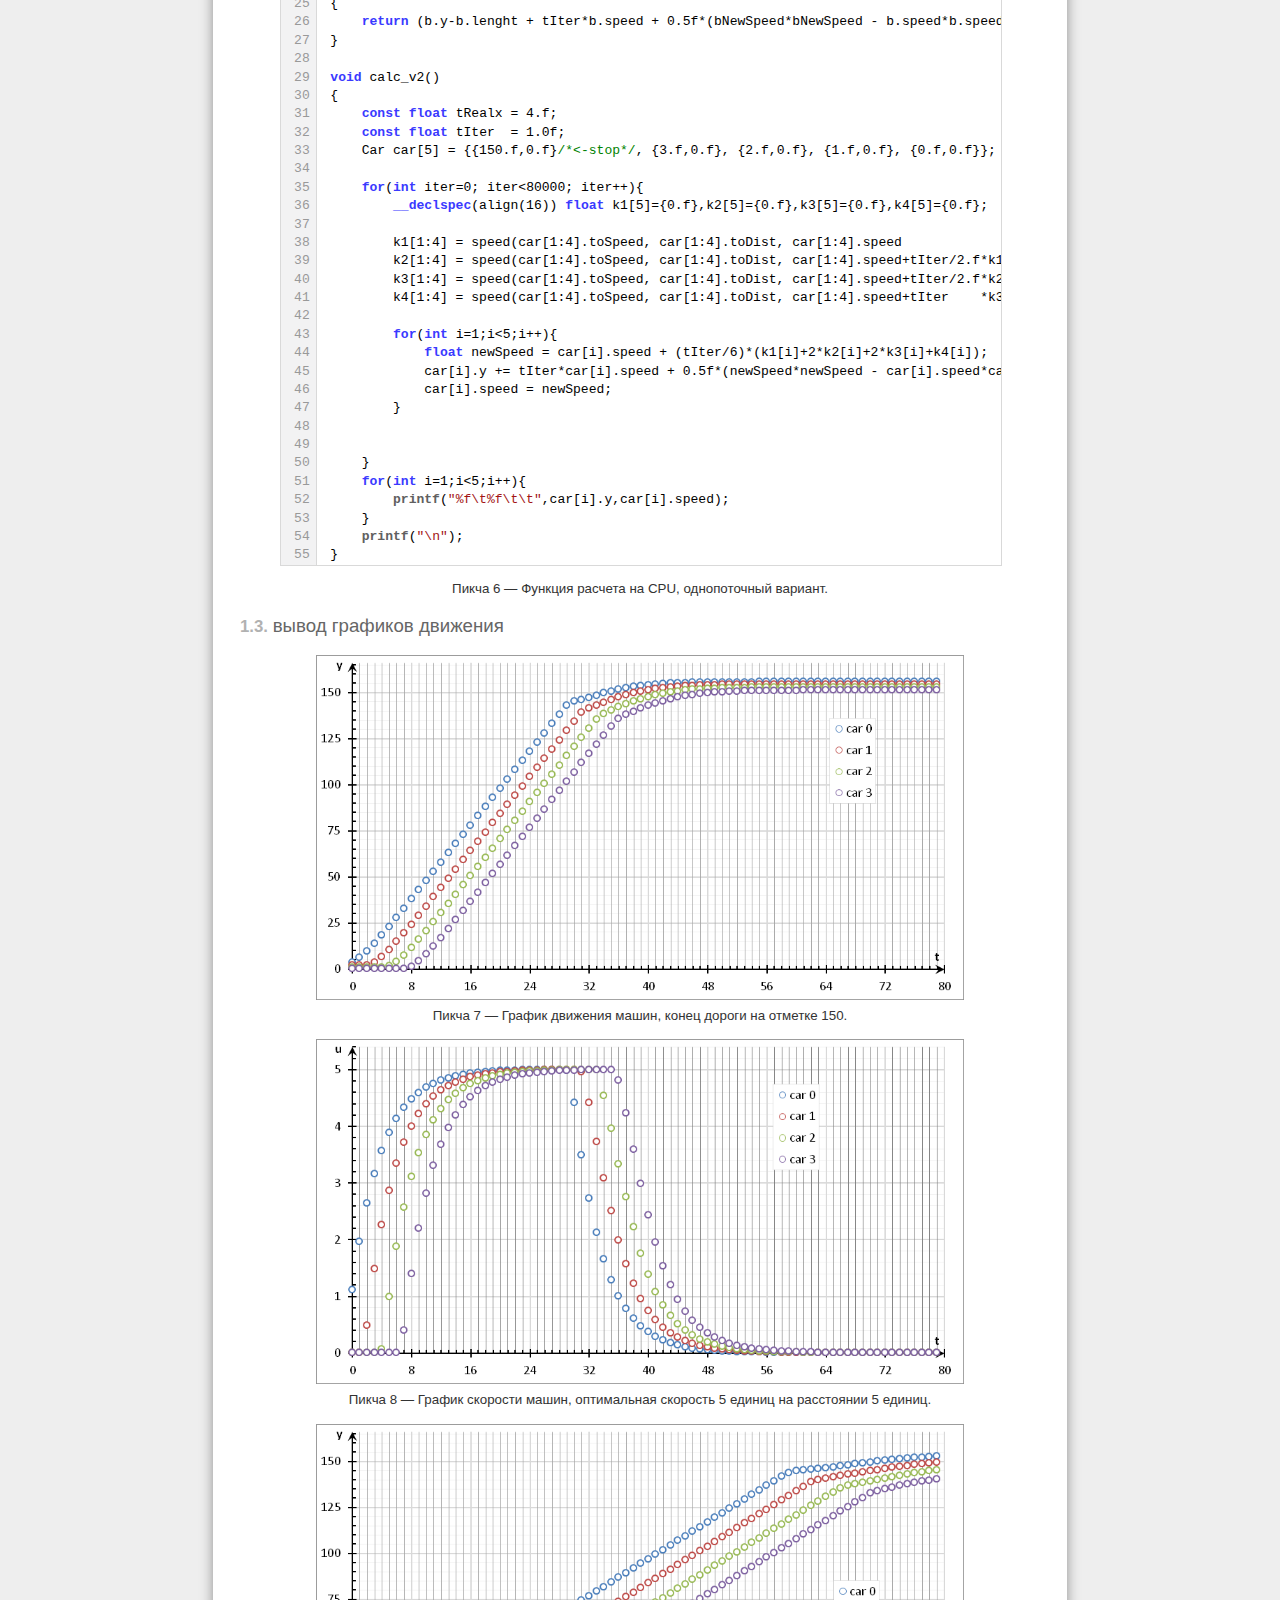
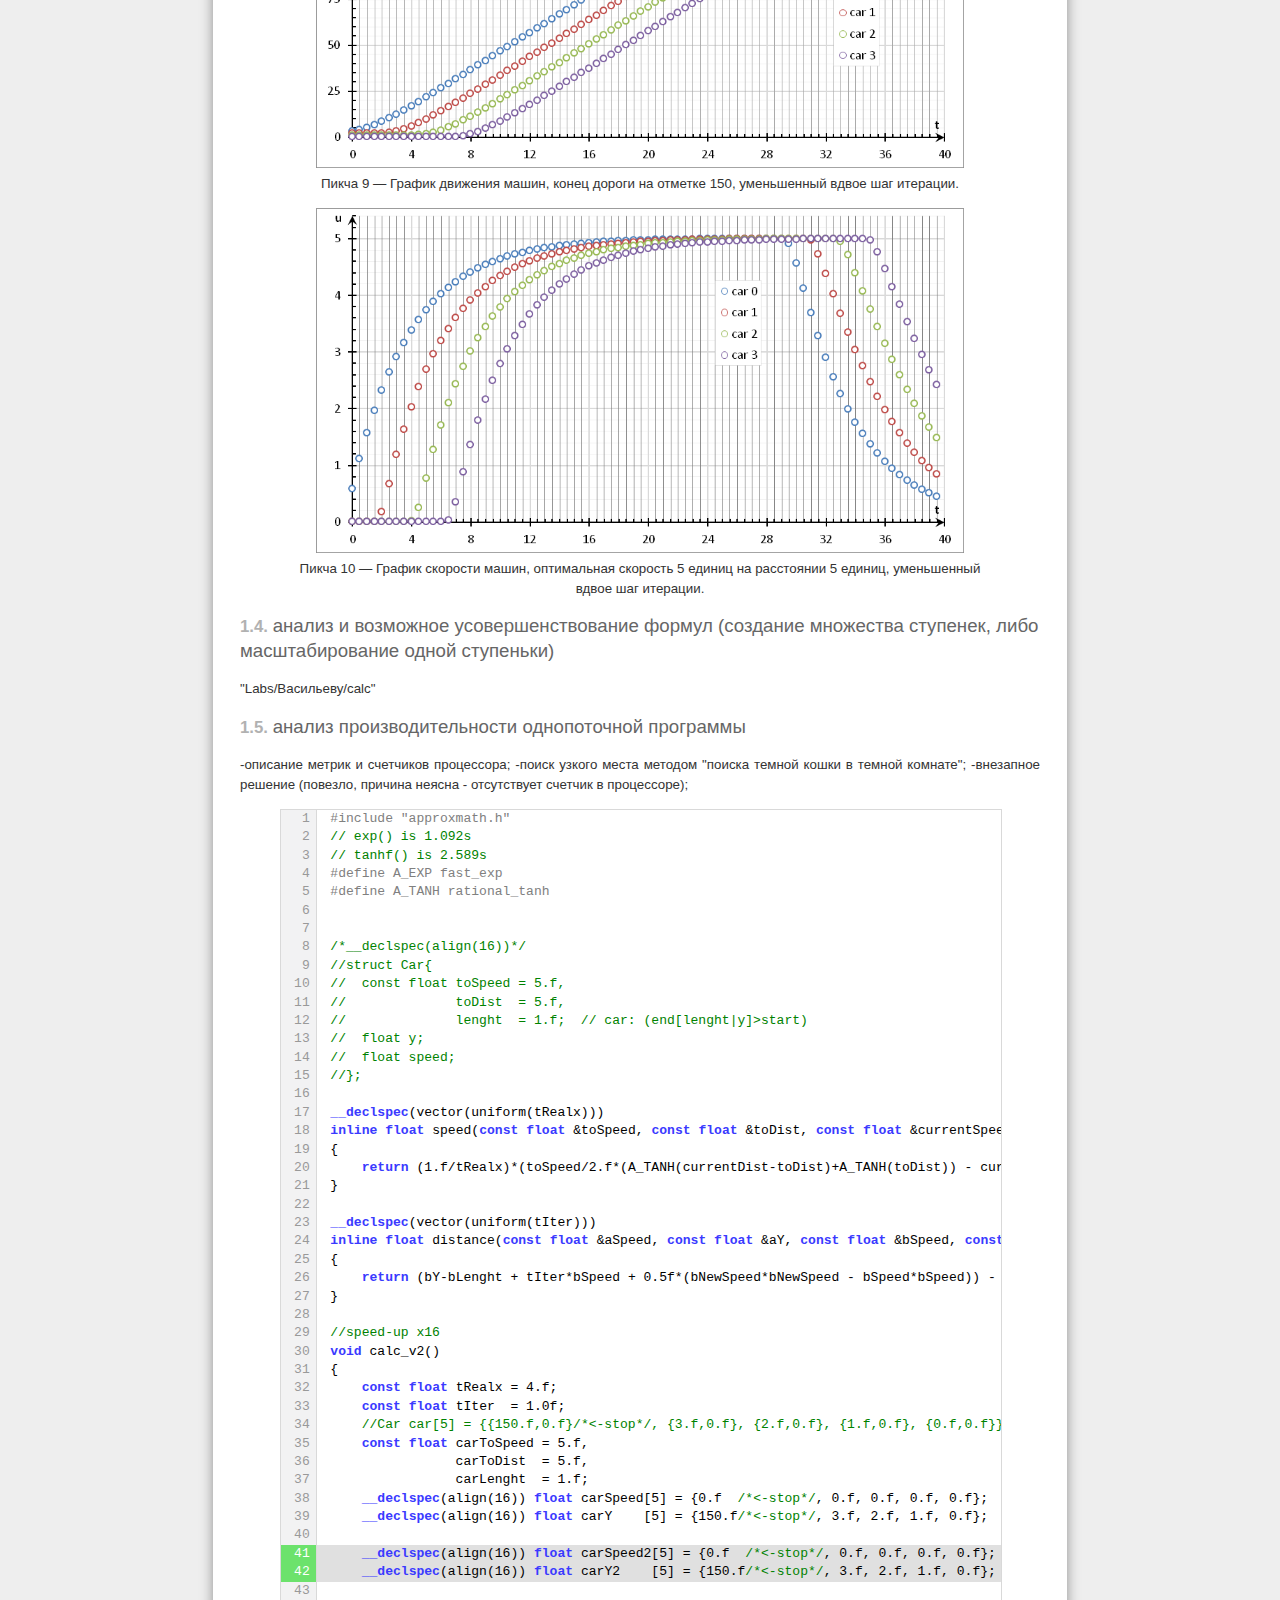
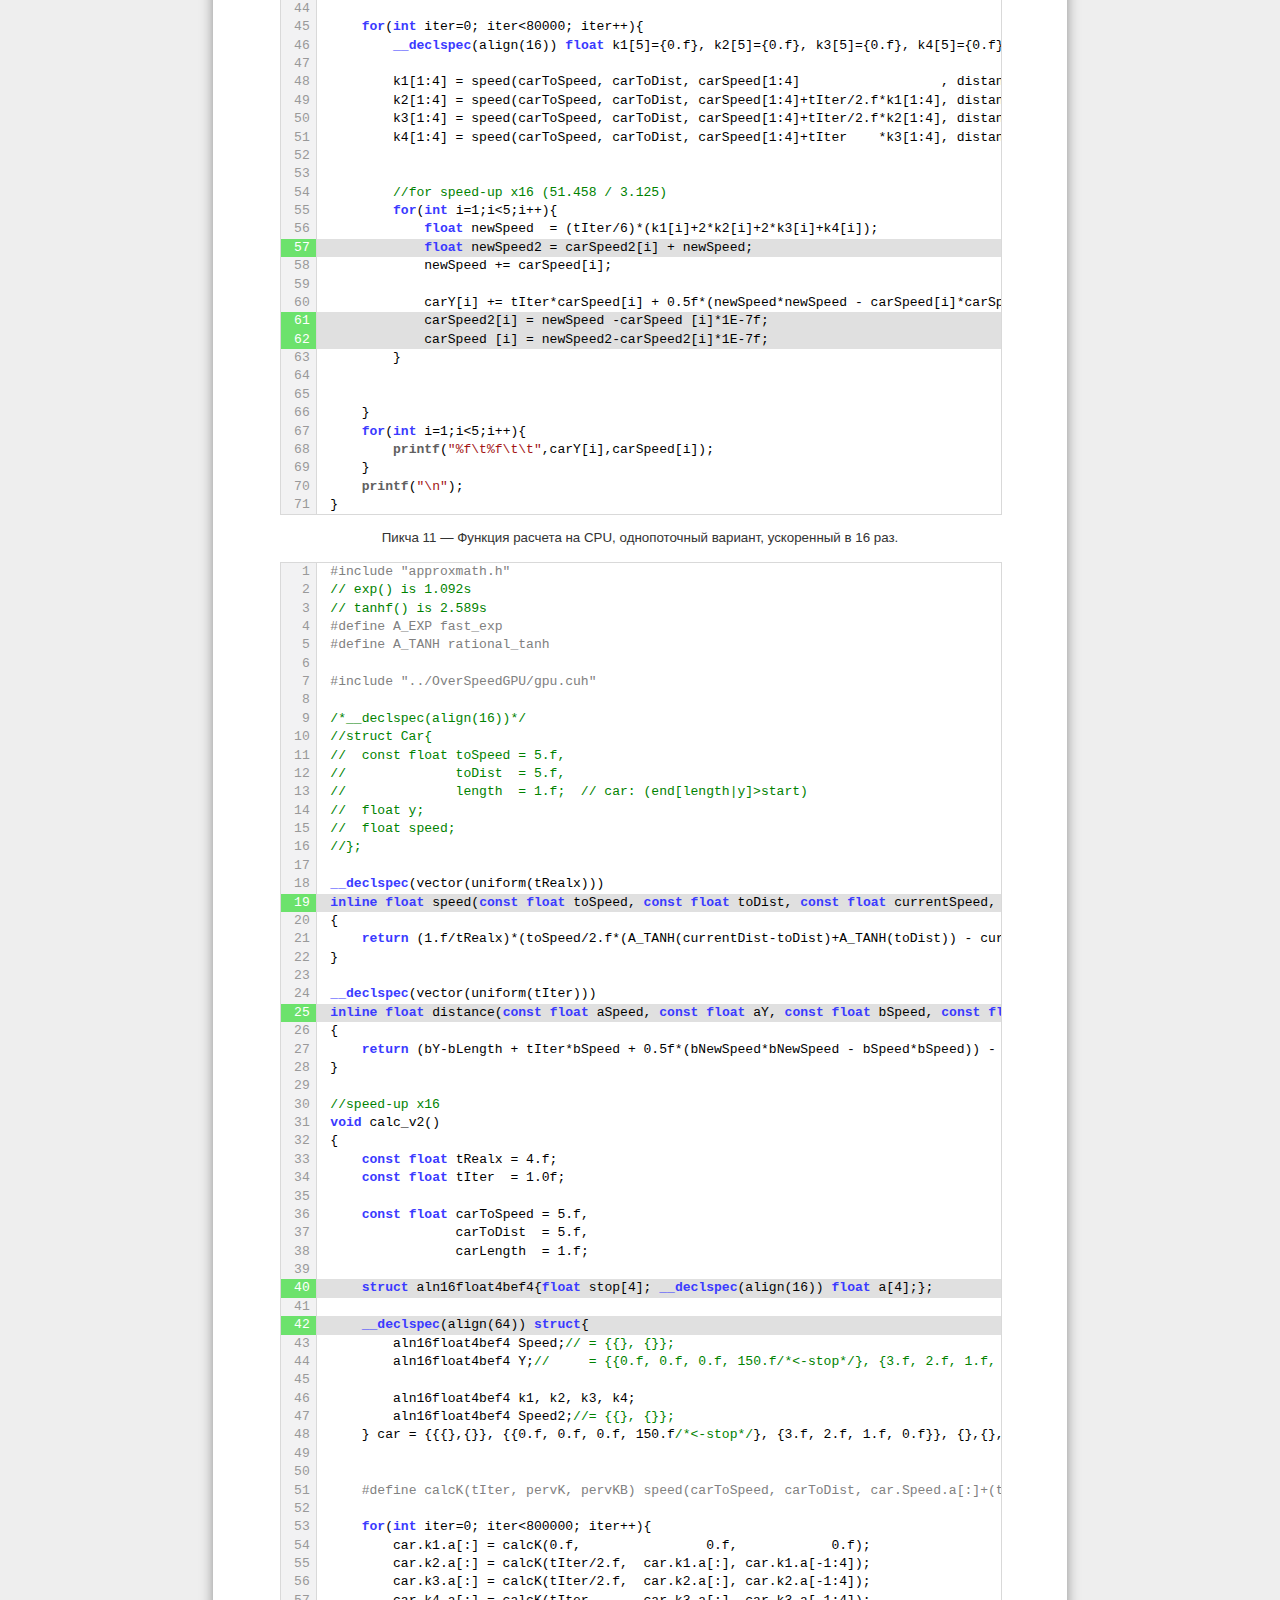
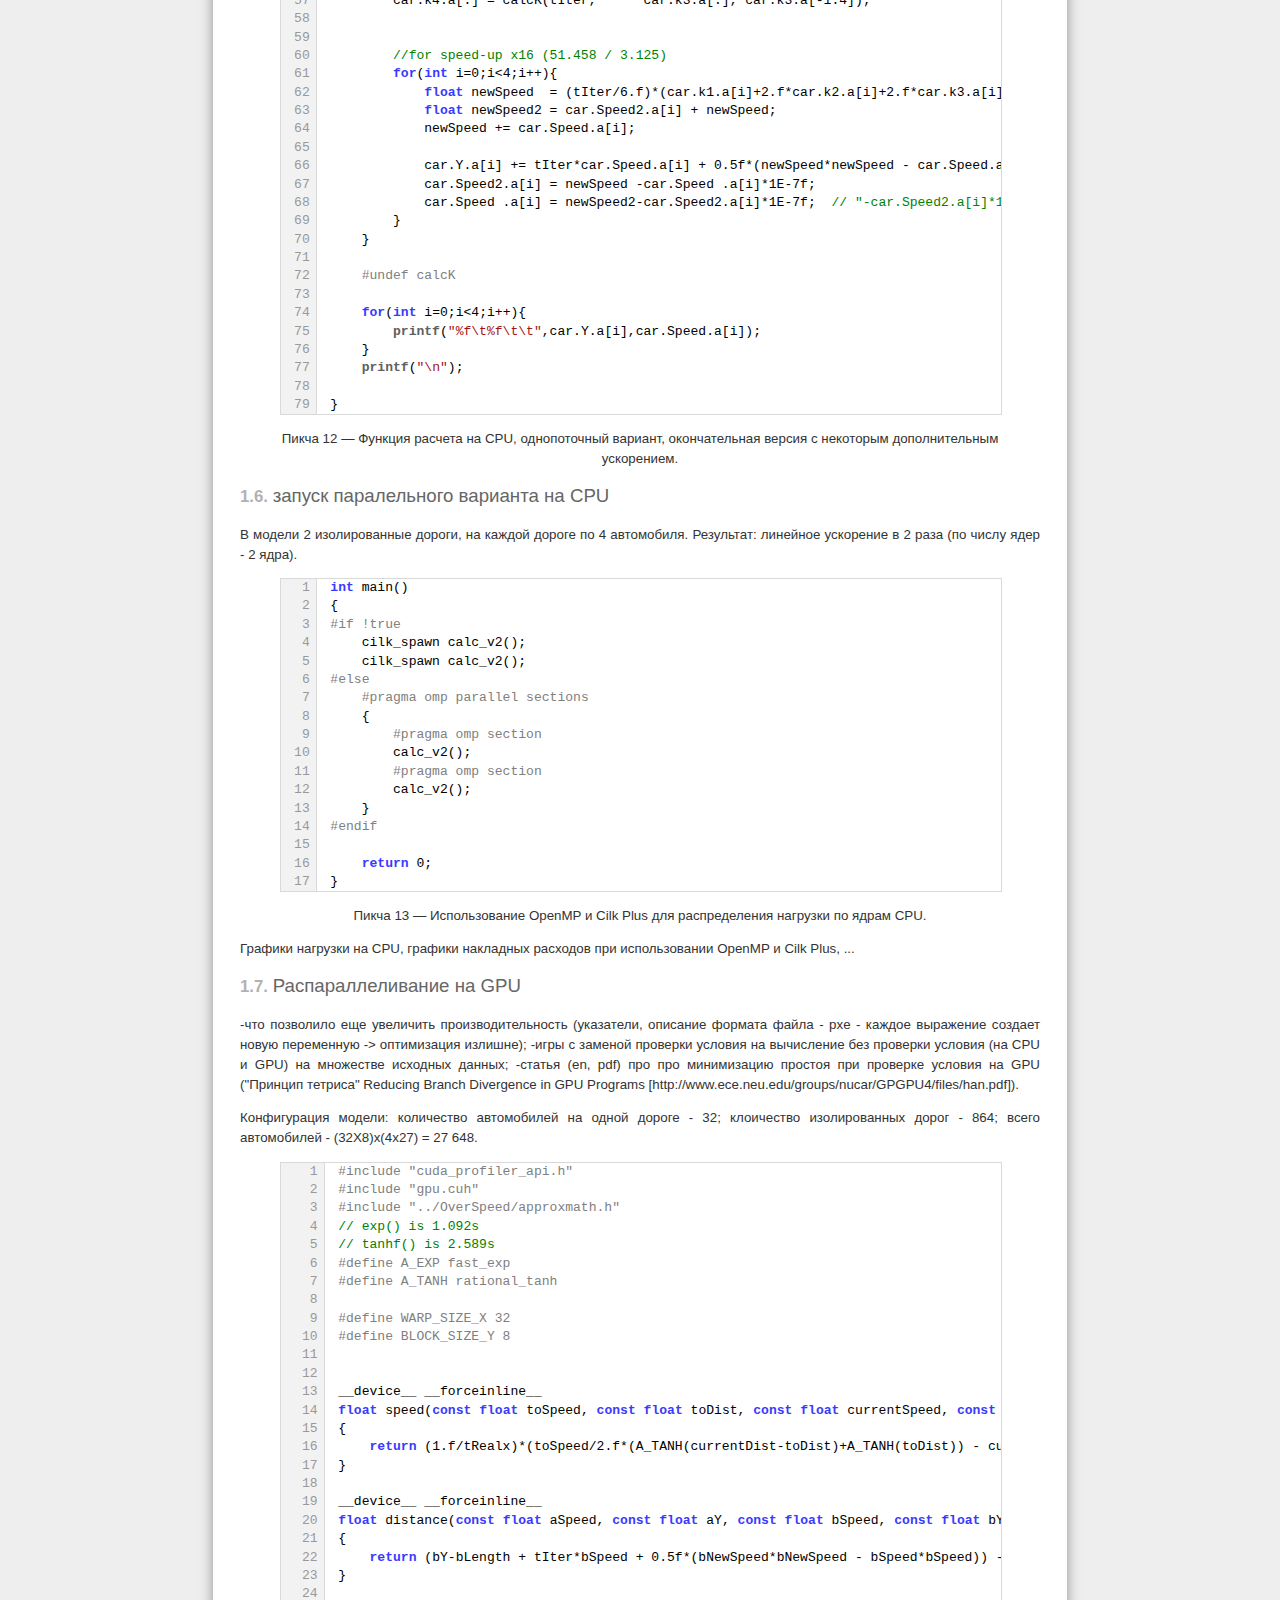
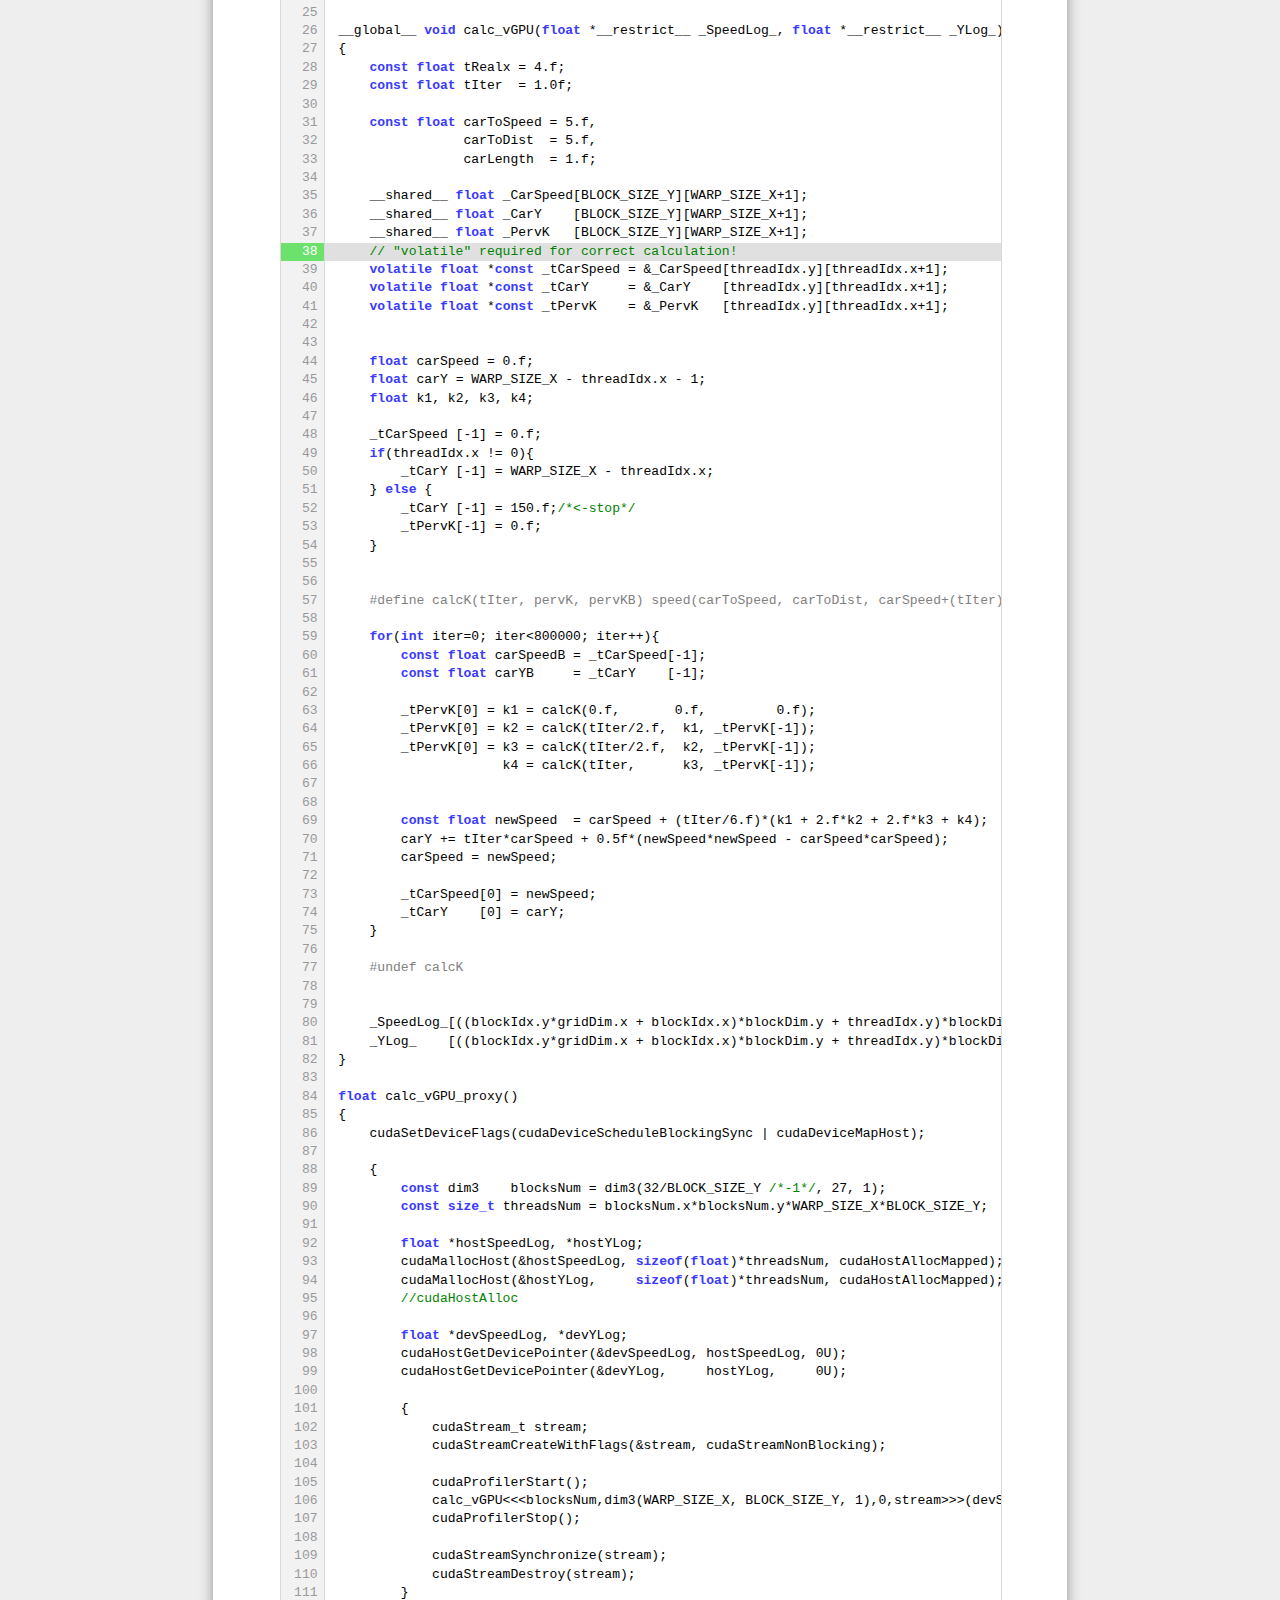
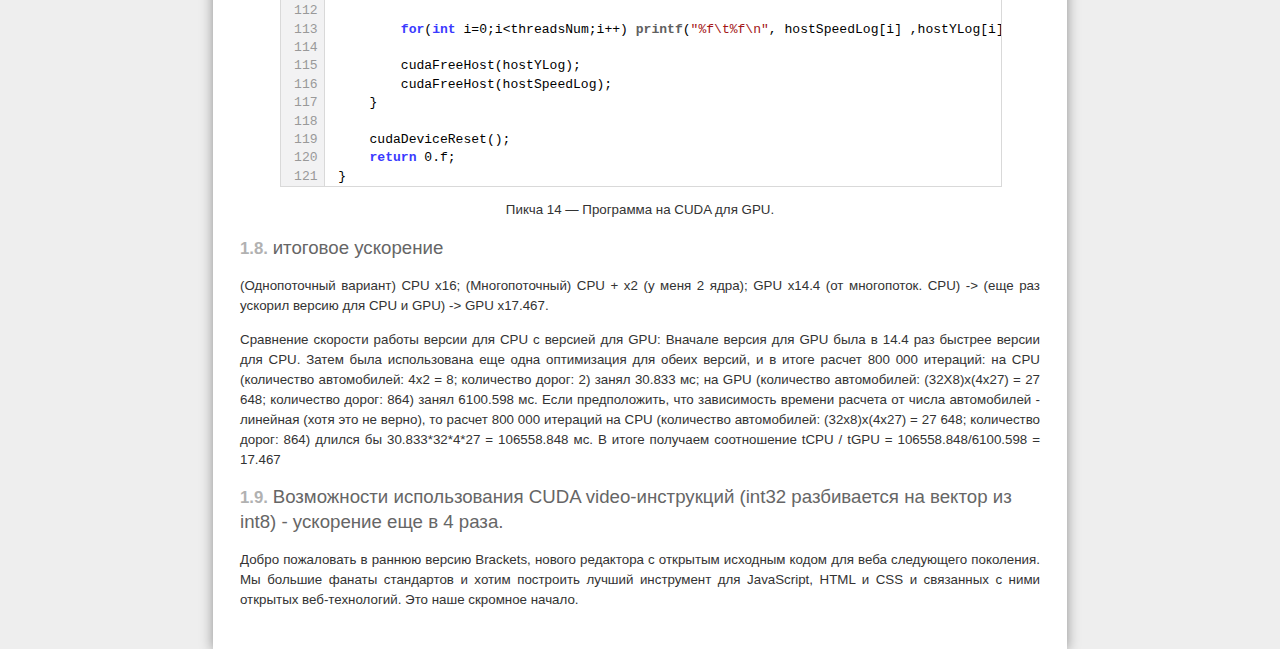
<file: TeHI-example/index.wo.section.htm>
<!DOCTYPE html>
<!--
Редактор Уравнений ЛаТеХ http://ru.numberempire.com/texequationeditor/equationeditor.php
(9. Математика) http://mgena.chat.ru/latex/indru.html
Введение в TeX http://mmcs.sfedu.ru/docmanupload/doc_download/788-latexshiryaevapart2


http://www.w3.org/TR/html5/text-level-semantics.html#the-var-element
http://htmlbook.ru/html/var
http://htmlbook.ru/html/acronym
http://htmlbook.ru/html/dfn (термин)
http://htmlbook.ru/html/meter
http://htmlbook.ru/html/samp (output)

http://htmlbook.ru/css/counter-reset
http://htmlbook.ru/faq/kak-izmenit-vid-napisaniya-chisel-v-spiske

<figure> и <figcaption> http://web-standards.ru/articles/figure-figcaption/#comment-683
Сite и blockquote: перезагрузка http://web-standards.ru/articles/cite-blockquote-reloaded/
	http://oli.jp/example/blockquote-metadata/

Избегаем популярных ошибок в HTML5 http://web-standards.ru/articles/avoiding-html5-mistakes
	http://html5doctor.com/outlines

-->

<!-- //TODO: Добавить модуль для построения графиков (по массиву точек) -->
<!-- //TODO: Продумать концепцию и вид ссылок на источники -->
<!-- //TODO: Продумать концепцию и вид пояснения переменных у формулы. Старый вид: ", где ..." -->
<!-- //TODO: Заменить цвет ссылок на формулы на более нейтральный -->
<!-- //TODO: Пересмотреть стиль подсвечивания строк в коде -->
<!-- //TODO: Добавить атрибут src в <pre><code src="..." data-begin="" data-end=""></code></pre>, для загрузки строк (начиная с begin по end) кода из внешнего файла -->

<html>
<head>
	<meta charset="UTF-8">
	<title>Report</title>
	
	<link rel="stylesheet" href="css/main.wo.section.css">
	<link rel="stylesheet" href="syntaxhighlighter/styles/shCore.css">
	<link rel="stylesheet" href="syntaxhighlighter/styles/shThemeDefault.css">
	
	<script src="js/traf.js"></script>
	<script src="mathjax/MathJax.js" async></script>
	<script src="syntaxhighlighter/scripts/shCore.js" defer></script>
	<script src="syntaxhighlighter/scripts/shBrushCpp.js" defer></script>
</head>
<body contenteditable spellcheck>
	<div style="display:none">\[\def\({\left(}\def\){\right)}\]</div>
	
	<h1>My section (Draft!!!)</h1>
	<p>
		Действия описаны в хронологическом порядке.
	</p>
	
	<h2>Анализ формул</h2>
	<!--// TODO[x]: вставить исходные формулы -->
	\begin{equation}\label{eq:new_speed}
		\dot{\upsilon}_n \( t \) =\frac{1}{\tau} \( {\upsilon'}_e \( d_n \( t \) \) - \upsilon_n \( t \) \) 
	\end{equation}

	\begin{equation}\label{eq:opt_speed}
		{\upsilon'}_e \( d \) =\frac{\upsilon_0}{2} \( \tanh \( d-d_c \) +\tanh \( d_c \) \) 
	\end{equation}
	<p>
		По сути формула <span>\eqref{eq:new_speed}</span> описывает фильтр нижних частот, вносящий задержку в исходный сигнал <span>\( {\upsilon'}_e \left(d\right) \)</span>. 
		Формулу <span>\eqref{eq:new_speed}</span> можно представить в виде: <!-- //NOTE: возможно формулу стоит включать внутрь абзаца -->
	</p>
	\begin{equation}\label{eq:new_speed_as_filter}
		{a'}_t = \frac{a_t - {a'}_{t-1}}{k} + {a'}_{t-1}
	\end{equation}
	<img id="fig_new_speed_as_filter_example" title="пример применения формулы <span>\eqref{eq:new_speed_as_filter}</span> к сигналу" src="image/new_speed_as_filter_example.png"/>
	<img id="fig_new_speed_as_filter_example" title="результат варьирования параметра <var>\(d_c\)</var> формулы <span>\eqref{eq:opt_speed}</span> при фиксированном <span>\(\upsilon_0 = 1\)</span>" src="image/opt_speed_example_var_d.png"/>
	
	<h3 title="побочная ветка">Аналитическое интегрирование</h3>
	<p>
		Определим, выгоду (<del>точность и</del> скорость вычисления) от аналитического решения формул <span>\eqref{eq:new_speed}</span> и <span>\eqref{eq:opt_speed}</span>.
		Для этого объединим две формулы в одну:
	</p>
	\begin{equation}\label{eq:analit_speed_1}
		\frac{d \upsilon_n \( t \) }{d t} = \frac{ \frac{1}{2}\upsilon_0 \( \tanh \( d-d_c \) +\tanh \( d_c \) \) - \upsilon_n \( t \) }{\tau},
	\end{equation}
	\begin{equation}\label{eq:analit_speed_2}
		\frac{d \upsilon_n \( t \) }{d t} + \frac{ \upsilon_n \( t \) }{\tau} = \frac{ \upsilon_0 \( \tanh \( d-d_c \) +\tanh \( d_c \) \) }{2\tau}.
	\end{equation}
	<p>
		Положим <span>\( \mu \left( t \right) = e^{\int \frac{1}{\tau} dt} = e^{{t}/{\tau}} \)</span>.
	</p>
	<p>
		Умножим обе стороны <span>\eqref{eq:analit_speed_2}</span> на \( \mu \left( t \right) \):
	</p>
	\begin{equation}\label{eq:analit_speed_3}
		e^{{t}/{\tau}} \frac{d \upsilon_n \( t \) }{d t} + \frac{ e^{{t}/{\tau}} \upsilon_n \( t \) }{\tau} = 
		\frac{ e^{{t}/{\tau}} \upsilon_0 \( \tanh \( d-d_c \) +\tanh \( d_c \) \) }{2\tau}.
	\end{equation}
	<p>
		Произведем замену \( { e^{{t}/{\tau}} }/{\tau} = \frac{d}{dt} \left( e^{{t}/{\tau}} \right) \):
	</p>
	\begin{equation}\label{eq:analit_speed_4}
		e^{{t}/{\tau}} \frac{d \upsilon_n \( t \) }{d t} + \frac{d}{dt} \( e^{{t}/{\tau}} \) \upsilon_n \( t \) = 
		\frac{ e^{{t}/{\tau}} \upsilon_0 \( \tanh \( d-d_c \) +\tanh \( d_c \) \) }{2\tau}.
	\end{equation}
	<p>
		Применим обратное тождество Лейбница \( g\frac{df}{dt} + f\frac{dg}{dt} = \frac{d}{dt} \left( f \cdot g \right) \):
	</p>
	\begin{equation}\label{eq:analit_speed_5}
		\frac{d}{dt} \( e^{{t}/{\tau}} \cdot \upsilon_n \( t \) \) = 
		\frac{ e^{{t}/{\tau}} \upsilon_0 \( \tanh \( d-d_c \) +\tanh \( d_c \) \) }{2\tau}.
	\end{equation}
	<p>
		Интегрируем по \( t \):
	</p>
	\begin{equation}\label{eq:analit_speed_6}
		\int \frac{d}{dt} \( e^{{t}/{\tau}} \cdot \upsilon_n \( t \) \) dt = \int 
		\frac{ e^{{t}/{\tau}} \upsilon_0 \( \tanh \( d-d_c \) +\tanh \( d_c \) \) }{2\tau} dt.
	\end{equation}
	<p>
		Вычислим интегралы:
	</p>
	\begin{equation}\label{eq:analit_speed_7}
		e^{{t}/{\tau}} \cdot \upsilon_n \( t \) = 
\frac{ \int \( e^{{t}/{\tau}} \upsilon_0 \tanh \( d-d_c \) + e^{{t}/{\tau}} \upsilon_0 \tanh \( d_c \) \) dt }{2\tau} + с_1.
	\end{equation}
	<p>
		Разделим обе стороны на \( \mu \left( t \right) \):
	</p>
	\begin{equation}\label{eq:analit_speed_8}
		\upsilon_n \( t \) = 
\frac{ \int \( e^{{t}/{\tau}} \upsilon_0 \tanh \( d-d_c \) + e^{{t}/{\tau}} \upsilon_0 \tanh \( d_c \) \) dt }{2\tau \cdot e^{{t}/{\tau}} } + \frac{с_1}{e^{{t}/{\tau}}},\\
		\upsilon_n \( t \) = 
\frac{ \int e^{{t}/{\tau}} \upsilon_0 \tanh \( d-d_c \) dt + \int e^{{t}/{\tau}} \upsilon_0 \tanh \( d_c \) dt }{2\tau \cdot e^{{t}/{\tau}} } + \frac{с_1}{e^{{t}/{\tau}}}.
	\end{equation}
	<p>
		Вычислим интеграл:
	</p>
	\begin{equation}\label{eq:analit_speed_9}
		\upsilon_n \( t \) = 
\frac{ \upsilon_0 \int e^{{t}/{\tau}} \tanh \( d-d_c \) dt + \tau \upsilon_0 \tanh \( d_c \) \cdot e^{{t}/{\tau}} + c_2 }{2\tau \cdot e^{{t}/{\tau}} } + \frac{с_1}{e^{{t}/{\tau}}},\\
		\upsilon_n \( t \) = 
\frac{ \upsilon_0 \int e^{{t}/{\tau}} \tanh \( d-d_c \) dt }{2\tau \cdot e^{{t}/{\tau}} } + \frac{ \tau \upsilon_0 \tanh \( d_c \) \cdot e^{{t}/{\tau}} }{2\tau \cdot e^{{t}/{\tau}} } + \frac{c_2}{2\tau \cdot e^{{t}/{\tau}} } + \frac{с_1}{e^{{t}/{\tau}}},
	\end{equation}
	\begin{equation}\label{eq:analit_speed_10}
		\upsilon_n \( t \) = 
\frac{ \upsilon_0 \int e^{{t}/{\tau}} \tanh \( d-d_c \) dt }{2\tau \cdot e^{{t}/{\tau}} } + \frac{ \upsilon_0 \tanh \( d_c \) }{2} + \frac{с_1}{e^{{t}/{\tau}}} + \frac{c_2}{2\tau \cdot e^{{t}/{\tau}} }.
	\end{equation}
	<p>
		Оставшийся в формуле <span>\eqref{eq:analit_speed_10}</span> интеграл, предлагается решить одним из численных методов.
	</p>
	<p>
		Определим сложность формулы как количество включений сложных для расчета функций.
	</p>
	<p>
		Выделим из формулы <span>\eqref{eq:analit_speed_10}</span> сложные для расчета функции: <span>\( \tanh() \)</span>, <span>\( e^{{t}/{\tau}} \)</span>. 
		Определим количество вычислений сложных функций, при расчете очередного значения <span>\( \upsilon_n \left( t \right) \)</span>: <span>\( \tanh() \)</span> - (в зависимости от метода численного интегрирования); <span>\( e^{{t}/{\tau}} \)</span> - (2 + в зависимости от метода численного интегрирования).
	</p>
	<p>
		Выделим из формулы <span>\eqref{eq:analit_speed_1}</span> сложные для расчета функции: <span>\( \tanh() \)</span>. Определим количество вычислений сложных функций, при расчете очередного значения <span>\( \upsilon_n \left( t \right) \)</span>: <span>\( \tanh() \)</span> - (в зависимости от метода численного интегрирования).
	</p>
	<p>
		Из сравнения формул <span>\eqref{eq:analit_speed_1}</span> и <span>\eqref{eq:analit_speed_10}</span> видно, что в результате применения аналитического интегрирования к формуле <span>\eqref{eq:analit_speed_1}</span>, получилась более сложная для расчета формула <span>\eqref{eq:analit_speed_10}</span>. Увеличенная сложность вычислений может компенсироваться увеличенной точностью вычислений. Анализ точности вычислений не проводился.
	</p>
	<h3>Замена вычислительно сложных функций на их ускоренный вариант</h3>
	<p>
		Результаты анализа формулы <span>\eqref{eq:opt_speed}</span> и её графиков <span class="ref fig_new_speed_as_filter_example"></span>, показал, что вычислительно сложная функция <span>\( \tanh() \)</span> используется в качестве сигмоиды, и, в принципе, может быть заменена на любую другую сигмоидальную функцию. Для выбора оптимальной (с точки зрения вычислений) сигмоидальной функции, следует обратиться к области, в которой они нашли широкое применение. Эта область занимается построением искусственных нейронных сетей, причем функции, которые выполняет сигмоидальная функция в формуле <span>\eqref{eq:opt_speed}</span>, и в искусственных нейронных сетях - совпадают.
	</p>
	<p>
		Так как функция <span>\( \tanh() \)</span> может быть представлена в виде:
	</p>
	\begin{equation}\label{eq:tanh}
		\tanh \( x \) = \frac{e^{2x}-1}{e^{2x}+1},
	\end{equation}
	<p>
		то также следует рассмотреть различные реализации вычисления степеней экспоненты (<span>\( e^x \)</span>).
	</p>
	<p>
		Следующим шагом был анализ статей, описывающих ускоренные реализации гиперболического тангенса (<span>\( \tanh() \)</span>), и быстрого вычисления степеней экспоненты (<span>\( e^x \)</span>) [http://neuropro.ru/memo312.shtml, http://neuropro.ru/memo329.shtml, http://www.musicdsp.org/showone.php?id=222, http://stackoverflow.com/questions/10552280/fast-exp-calculation-possible-to-improve-accuracy-without-losing-too-much-perfo/10792321#10792321, http://martin.ankerl.com/2007/02/11/optimized-exponential-functions-for-java/, http://www.musicdsp.org/showone.php?id=178, http://stackoverflow.com/questions/6118028/fast-hyperbolic-tangent-approximation-in-javascript]. По завершению анализа было выбрано несколько ускоренных реализации функций, и составлен тест сравнения скорости реализаций.
	</p>
	<pre id="tanh_e_rel" title="реализации гиперболического тангенса, и степеней экспоненты"><code class="brush: cpp; highlight: [96]">
inline float fastexp3(float x)	//0.374s
{ 
	return (6+x*(6+x*(3+x)))*0.16666666f; 
}

inline float fastexp4(float x)	//0.452s
{
	return (24+x*(24+x*(12+x*(4+x))))*0.041666666f;
}

inline float fastexp5(float x)	//0.530s
{
	return (120+x*(120+x*(60+x*(20+x*(5+x)))))*0.0083333333f;
}

inline float fastexp6(float x)	//0.624s
{
	return 720+x*(720+x*(360+x*(120+x*(30+x*(6+x)))))*0.0013888888f;
}

inline float fastexp7(float x) //0.702s
{
	return (5040+x*(5040+x*(2520+x*(840+x*(210+x*(42+x*(7+x)))))))*0.00019841269f;
}

inline float fastexp8(float x)	//1.076s
{
	return (40320+x*(40320+x*(20160+x*(6720+x*(1680+x*(336+x*(56+x*(8+x))))))))*2.4801587301e-5;
}

// http://www.musicdsp.org/showone.php?id=222
//exp(x)=exp(a)*exp(x-a),  fastexp() is good (max error: ~0.45%) for 0 to ~7.5
inline float fastexp(const float x)	//0.608s
{
	if(x&lt;2.5f)     return 2.7182818f * fastexp5(x-1.f);
	else if(x&lt;5.f) return 33.115452f * fastexp5(x-3.5f);
		 else      return 403.42879f * fastexp5(x-6.f);
}

// http://stackoverflow.com/questions/10552280/fast-exp-calculation-possible-to-improve-accuracy-without-losing-too-much-perfo/10792321#10792321
/* max. rel. error <= 1.73e-3 on [-87,88] */
inline float fast_exp(const float x)	//0.577s
{
	/*volatile*/ union {
		float f;
		unsigned int i;
	} cvt;

	/* exp(x) = 2^i * 2^f; i = floor(log2(e) * x), 0 <= f < 1 */
	cvt.f=x*1.442695041f;
	float fi=(int)cvt.f;
	cvt.f-=fi;
	if(cvt.f&lt;0.f) fi-=1.f, cvt.f+=1.f; 
	cvt.f=(0.3371894346f*cvt.f + 0.657636276f)*cvt.f + 1.00172476f; /* compute 2^f */
	cvt.i+=((int)fi)&lt;&lt;23;                                           /* scale by 2^i*/	// *=1&lt;&lt;i

	return cvt.f;
}

// http://martin.ankerl.com/2007/02/11/optimized-exponential-functions-for-java/
inline float fast_exp_min(float x)	//1.014s
{
	union{
		double d;
		struct{
			int j, i;
		} n;
	} _eco;

	return _eco.n.i = 1512775*(x) + 1072632447, _eco.d;
}

//=====================================================

// http://www.musicdsp.org/showone.php?id=178
inline float tanh2(float x)	// 1.060s
{
	x*=2;
	float a=fabsf(x);
	a=6+a*(6+a*(3+a));

	return ((x&lt;0)?-1:1)*(a-6)/(a+6);
}

// http://www.musicdsp.org/showone.php?id=178
inline float tanh2_min(float x)	// 1.794s
{
	x*=2;
	return x/(fabsf(x)+3/(2+x*x));
}

// http://stackoverflow.com/questions/6118028/fast-hyperbolic-tangent-approximation-in-javascript
#ifdef __NVCC__
__device__ __forceinline__
#endif
inline float rational_tanh(const float x)	// 0.982s - bestQ
{
#define _R_TANH_V 0
#if   _R_TANH_V==0
	return (x&lt;-3.f) ? -1.f : ((x>3.f) ? 1.f : x*(27.f+x*x)/(27.f+9.f*x*x));
#elif _R_TANH_V==1
	return ((x&lt;-3.f)|(x>3.f)) ? copysignf(1.f,x) : x*(27.f+x*x)/(27.f+9.f*x*x);
#elif _R_TANH_V==2
	const float q = copysignf(fminf(fabsf(x), 3.f), x);
	return q*(27.f+q*q)/(27.f+9.f*q*q);
#endif
}

inline float tan_tanh(float x)	// 1.138s
{
	x = 2*fastexp(x);
	return (x-1)/(x+1);
}	</code></pre>
	<pre id="tanh_e_rel_speed_test" title="Шаблон теста скорости функций"><code class="brush: cpp">
void test_approxmath()
{
	float h0=0.25f, h1=0.25f, h2=0.25f, h3=0.25f;
	for(int i=0; i&lt;25000000; i++){
		h0 /= A_EXP(h0+1.1f);
		h1 /= A_EXP(h1+1.1f);
		h2 /= A_EXP(h2+1.1f);
		h3 /= A_EXP(h3+1.1f);
	}

	printf("%f\n", h0+h1+h2+h3);
}	</code></pre>
	<p>
		Результаты теста <span class="ref tanh_e_rel_speed_test"></span> приведены рядом с описанием функций <span class="ref tanh_e_rel"></span>, время оригинальной ускоренной функции (включенной в библиотеку) составляет 2.589 секунд. Посмотрим на графики функций, и определим, какая из ускоренных функций находится ближе всего к оригинальной функции.
	</p>
	<img id="tanh_rel_q_test" title="графики оригинальной и ускоренных версий функции <span>\( tanh() \)</span>" src="image/tanh_rel_q_test.png"/>
	<p>
		По совокупности качеств (скорость расчета, и близость к оригинальной функции) была выбранна функция <code>rational_tanh()</code>.
	</p>
	
	<h2>Описание однопоточной версии программы с Intel Click Plus</h2>
	<p>
		Выбор метода численного интегрирования: Метод Рунге-Кутты с возможностью замены на Метод Рунге-Кутты-Кэша-Карпа [http://alglib.sources.ru/diffequations/rungekutta.php] (метод, изменяющий длину шага в зависимости от текущей оценки погрешности). Остальные идеи в файле "Labs/Васильеву/calc".
		<del>-пояснение синтаксиса.</del>
		Число машин равно числу вычислительных блоков. 4 машины.
		Конец дороги задается положением "камня", т.н. автомобиля, который не двигается (не обрабатывается).
	</p>
	<pre title="функция расчета на CPU, однопоточный вариант"><code class="brush: cpp">
#include "approxmath.h"
// exp() is 1.092s
// tanhf() is 2.589s
#define A_EXP fast_exp
#define A_TANH rational_tanh


/*__declspec(align(16))*/
struct Car{
	const float toSpeed = 5.f,
			    toDist  = 5.f,
				lenght  = 1.f;	// car: (end[lenght|y]>start)
	float y;
	float speed;
};

__declspec(vector (uniform(tRealx)))
inline float speed(float toSpeed, float toDist, float currentSpeed, float currentDist, float tRealx)
{	
	return (1.f/tRealx)*(toSpeed/2.f*(A_TANH(currentDist-toDist)+A_TANH(toDist)) - currentSpeed);
}

__declspec(vector (uniform(tIter)))
inline float distance(const Car &amp;a, const Car &amp;b, const float &amp;aNewSpeed, const float &amp;bNewSpeed, const float &amp;tIter)
{
	return (b.y-b.lenght + tIter*b.speed + 0.5f*(bNewSpeed*bNewSpeed - b.speed*b.speed)) - (a.y + tIter*a.speed + 0.5f*(aNewSpeed*aNewSpeed - a.speed*a.speed));
}

void calc_v2() 
{
	const float tRealx = 4.f;
	const float tIter  = 1.0f;
	Car car[5] = {{150.f,0.f}/*&lt;-stop*/, {3.f,0.f}, {2.f,0.f}, {1.f,0.f}, {0.f,0.f}};

	for(int iter=0; iter&lt;80000; iter++){
		__declspec(align(16)) float k1[5]={0.f},k2[5]={0.f},k3[5]={0.f},k4[5]={0.f};

		k1[1:4] = speed(car[1:4].toSpeed, car[1:4].toDist, car[1:4].speed                  , distance(car[1:4],car[0:4],car[1:4].speed                  ,car[0:4].speed                  ,0.f      ), tRealx);
		k2[1:4] = speed(car[1:4].toSpeed, car[1:4].toDist, car[1:4].speed+tIter/2.f*k1[1:4], distance(car[1:4],car[0:4],car[1:4].speed+tIter/2.f*k1[1:4],car[0:4].speed+tIter/2.f*k1[0:4],tIter/2.f), tRealx);
		k3[1:4] = speed(car[1:4].toSpeed, car[1:4].toDist, car[1:4].speed+tIter/2.f*k2[1:4], distance(car[1:4],car[0:4],car[1:4].speed+tIter/2.f*k2[1:4],car[0:4].speed+tIter/2.f*k2[0:4],tIter/2.f), tRealx);
		k4[1:4] = speed(car[1:4].toSpeed, car[1:4].toDist, car[1:4].speed+tIter    *k3[1:4], distance(car[1:4],car[0:4],car[1:4].speed+tIter    *k3[1:4],car[0:4].speed+tIter    *k3[0:4],tIter    ), tRealx);
		
		for(int i=1;i&lt;5;i++){
			float newSpeed = car[i].speed + (tIter/6)*(k1[i]+2*k2[i]+2*k3[i]+k4[i]);
			car[i].y += tIter*car[i].speed + 0.5f*(newSpeed*newSpeed - car[i].speed*car[i].speed);
			car[i].speed = newSpeed;
		}

		
	}
	for(int i=1;i&lt;5;i++){
		printf("%f\t%f\t\t",car[i].y,car[i].speed);
	}
	printf("\n");
}</code></pre>
	
	<h2>вывод графиков движения</h2>
	<img id="test_car_y" title="график движения машин, конец дороги на отметке 150" src="image/test_car_y.png"/>
	<img id="test_car_speed" title="график скорости машин, оптимальная скорость 5 единиц на расстоянии 5 единиц" src="image/test_car_speed.png"/>
	<img id="test_car_2_y" title="график движения машин, конец дороги на отметке 150, уменьшенный вдвое шаг итерации" src="image/test_car_2_y.png"/>
	<img id="test_car_2_speed" title="график скорости машин, оптимальная скорость 5 единиц на расстоянии 5 единиц, уменьшенный вдвое шаг итерации" src="image/test_car_2_speed.png"/>


	<h2>анализ и возможное усовершенствование формул (создание множества ступенек, либо масштабирование одной ступеньки)</h2>
	<p>
		"Labs/Васильеву/calc"
	</p>


	<h2>анализ производительности однопоточной программы</h2>
	<p>
		-описание метрик и счетчиков процессора;
		-поиск узкого места методом "поиска темной кошки в темной комнате";
		-внезапное решение (повезло, причина неясна - отсутствует счетчик в процессоре);
	</p>
	<pre title="функция расчета на CPU, однопоточный вариант, ускоренный в 16 раз"><code class="brush: cpp; highlight: [41,42, 57,61,62]">
#include "approxmath.h"
// exp() is 1.092s
// tanhf() is 2.589s
#define A_EXP fast_exp
#define A_TANH rational_tanh


/*__declspec(align(16))*/
//struct Car{
//	const float toSpeed = 5.f,
//			    toDist  = 5.f,
//				lenght  = 1.f;	// car: (end[lenght|y]>start)
//	float y;
//	float speed;
//};

__declspec(vector(uniform(tRealx)))
inline float speed(const float &amp;toSpeed, const float &amp;toDist, const float &amp;currentSpeed, const float &amp;currentDist, const float &amp;tRealx)
{	
	return (1.f/tRealx)*(toSpeed/2.f*(A_TANH(currentDist-toDist)+A_TANH(toDist)) - currentSpeed);
}

__declspec(vector(uniform(tIter)))
inline float distance(const float &amp;aSpeed, const float &amp;aY, const float &amp;bSpeed, const float &amp;bY, const float &amp;bLenght, const float &amp;aNewSpeed, const float &amp;bNewSpeed, const float &amp;tIter)
{
	return (bY-bLenght + tIter*bSpeed + 0.5f*(bNewSpeed*bNewSpeed - bSpeed*bSpeed)) - (aY + tIter*aSpeed + 0.5f*(aNewSpeed*aNewSpeed - aSpeed*aSpeed));
}

//speed-up x16
void calc_v2() 
{
	const float tRealx = 4.f;
	const float tIter  = 1.0f;
	//Car car[5] = {{150.f,0.f}/*&lt;-stop*/, {3.f,0.f}, {2.f,0.f}, {1.f,0.f}, {0.f,0.f}};
	const float carToSpeed = 5.f,
			    carToDist  = 5.f,
				carLenght  = 1.f;
	__declspec(align(16)) float carSpeed[5] = {0.f  /*&lt;-stop*/, 0.f, 0.f, 0.f, 0.f};
	__declspec(align(16)) float carY    [5] = {150.f/*&lt;-stop*/, 3.f, 2.f, 1.f, 0.f};

	__declspec(align(16)) float carSpeed2[5] = {0.f  /*&lt;-stop*/, 0.f, 0.f, 0.f, 0.f};
	__declspec(align(16)) float carY2    [5] = {150.f/*&lt;-stop*/, 3.f, 2.f, 1.f, 0.f};


	for(int iter=0; iter&lt;80000; iter++){
		__declspec(align(16)) float k1[5]={0.f}, k2[5]={0.f}, k3[5]={0.f}, k4[5]={0.f};

		k1[1:4] = speed(carToSpeed, carToDist, carSpeed[1:4]                  , distance(carSpeed[1:4],carY[1:4],carSpeed[0:4],carY[0:4],carLenght,carSpeed[1:4]                  ,carSpeed[0:4]                  ,0.f      ), tRealx);
		k2[1:4] = speed(carToSpeed, carToDist, carSpeed[1:4]+tIter/2.f*k1[1:4], distance(carSpeed[1:4],carY[1:4],carSpeed[0:4],carY[0:4],carLenght,carSpeed[1:4]+tIter/2.f*k1[1:4],carSpeed[0:4]+tIter/2.f*k1[0:4],tIter/2.f), tRealx);
		k3[1:4] = speed(carToSpeed, carToDist, carSpeed[1:4]+tIter/2.f*k2[1:4], distance(carSpeed[1:4],carY[1:4],carSpeed[0:4],carY[0:4],carLenght,carSpeed[1:4]+tIter/2.f*k2[1:4],carSpeed[0:4]+tIter/2.f*k2[0:4],tIter/2.f), tRealx);
		k4[1:4] = speed(carToSpeed, carToDist, carSpeed[1:4]+tIter    *k3[1:4], distance(carSpeed[1:4],carY[1:4],carSpeed[0:4],carY[0:4],carLenght,carSpeed[1:4]+tIter    *k3[1:4],carSpeed[0:4]+tIter    *k3[0:4],tIter    ), tRealx);
		

		//for speed-up x16 (51.458 / 3.125)
		for(int i=1;i&lt;5;i++){
			float newSpeed  = (tIter/6)*(k1[i]+2*k2[i]+2*k3[i]+k4[i]);
			float newSpeed2 = carSpeed2[i] + newSpeed;
			newSpeed += carSpeed[i];

			carY[i] += tIter*carSpeed[i] + 0.5f*(newSpeed*newSpeed - carSpeed[i]*carSpeed[i]);
			carSpeed2[i] = newSpeed -carSpeed [i]*1E-7f;
			carSpeed [i] = newSpeed2-carSpeed2[i]*1E-7f;
		}


	}
	for(int i=1;i&lt;5;i++){
		printf("%f\t%f\t\t",carY[i],carSpeed[i]);
	}
	printf("\n");
}</code></pre>
	<pre title="функция расчета на CPU, однопоточный вариант, окончательная версия с некоторым дополнительным ускорением"><code class="brush: cpp; highlight: [19,25, 40,42]">
#include "approxmath.h"
// exp() is 1.092s
// tanhf() is 2.589s
#define A_EXP fast_exp
#define A_TANH rational_tanh

#include "../OverSpeedGPU/gpu.cuh"

/*__declspec(align(16))*/
//struct Car{
//	const float toSpeed = 5.f,
//	            toDist  = 5.f,
//	            length  = 1.f;	// car: (end[length|y]>start)
//	float y;
//	float speed;
//};

__declspec(vector(uniform(tRealx)))
inline float speed(const float toSpeed, const float toDist, const float currentSpeed, const float currentDist, const float tRealx)
{	
	return (1.f/tRealx)*(toSpeed/2.f*(A_TANH(currentDist-toDist)+A_TANH(toDist)) - currentSpeed);
}

__declspec(vector(uniform(tIter)))
inline float distance(const float aSpeed, const float aY, const float bSpeed, const float bY, const float bLength, const float aNewSpeed, const float bNewSpeed, const float tIter)
{
	return (bY-bLength + tIter*bSpeed + 0.5f*(bNewSpeed*bNewSpeed - bSpeed*bSpeed)) - (aY + tIter*aSpeed + 0.5f*(aNewSpeed*aNewSpeed - aSpeed*aSpeed));
}

//speed-up x16
void calc_v2() 
{
	const float tRealx = 4.f;
	const float tIter  = 1.0f;

	const float carToSpeed = 5.f,
	            carToDist  = 5.f,
	            carLength  = 1.f;

	struct aln16float4bef4{float stop[4]; __declspec(align(16)) float a[4];};

	__declspec(align(64)) struct{
		aln16float4bef4 Speed;// = {{}, {}};
		aln16float4bef4 Y;//     = {{0.f, 0.f, 0.f, 150.f/*&lt;-stop*/}, {3.f, 2.f, 1.f, 0.f}};

		aln16float4bef4 k1, k2, k3, k4;
		aln16float4bef4 Speed2;//= {{}, {}};
	} car = {{{},{}}, {{0.f, 0.f, 0.f, 150.f/*&lt;-stop*/}, {3.f, 2.f, 1.f, 0.f}}, {},{},{},{}, {{},{}}};


	#define calcK(tIter, pervK, pervKB) speed(carToSpeed, carToDist, car.Speed.a[:]+(tIter)*(pervK), distance(car.Speed.a[:],car.Y.a[:],car.Speed.a[-1:4],car.Y.a[-1:4],carLength,car.Speed.a[:]+(tIter)*(pervK),car.Speed.a[-1:4]+(tIter)*(pervKB),(tIter)), tRealx);
	
	for(int iter=0; iter&lt;800000; iter++){
		car.k1.a[:] = calcK(0.f,                0.f,            0.f);
		car.k2.a[:] = calcK(tIter/2.f,  car.k1.a[:], car.k1.a[-1:4]);
		car.k3.a[:] = calcK(tIter/2.f,  car.k2.a[:], car.k2.a[-1:4]);
		car.k4.a[:] = calcK(tIter,      car.k3.a[:], car.k3.a[-1:4]);
		

		//for speed-up x16 (51.458 / 3.125)
		for(int i=0;i&lt;4;i++){
			float newSpeed  = (tIter/6.f)*(car.k1.a[i]+2.f*car.k2.a[i]+2.f*car.k3.a[i]+car.k4.a[i]);
			float newSpeed2 = car.Speed2.a[i] + newSpeed;
			newSpeed += car.Speed.a[i];

			car.Y.a[i] += tIter*car.Speed.a[i] + 0.5f*(newSpeed*newSpeed - car.Speed.a[i]*car.Speed.a[i]);
			car.Speed2.a[i] = newSpeed -car.Speed .a[i]*1E-7f;
			car.Speed .a[i] = newSpeed2-car.Speed2.a[i]*1E-7f;	// "-car.Speed2.a[i]*1E-7f" for stabilize (can be deleted)
		}
	}

	#undef calcK

	for(int i=0;i&lt;4;i++){
		printf("%f\t%f\t\t",car.Y.a[i],car.Speed.a[i]);
	}
	printf("\n");
	
}</code></pre>


	<h2>запуск паралельного варианта на CPU</h2>
	<p>
		В модели 2 изолированные дороги, на каждой дороге по 4 автомобиля. 
		Результат: линейное ускорение в 2 раза (по числу ядер - 2 ядра).
	</p>
	<pre title="использование OpenMP и Cilk Plus для распределения нагрузки по ядрам CPU"><code class="brush: cpp">
int main()
{
#if !true
	cilk_spawn calc_v2();
	cilk_spawn calc_v2();
#else
	#pragma omp parallel sections
	{
		#pragma omp section
		calc_v2();
		#pragma omp section
		calc_v2();
	}
#endif

	return 0;
}</code></pre>
	<p>
		Графики нагрузки на CPU, графики накладных расходов при использовании OpenMP и Cilk Plus, ...
	</p>

	<h2>Распараллеливание на GPU</h2>
	<p>
		-что позволило еще увеличить производительность (указатели, описание формата файла - pxe - каждое выражение создает новую переменную -> оптимизация излишне);
		-игры с заменой проверки условия на вычисление без проверки условия (на CPU и GPU) на множестве исходных данных;
		-статья (en, pdf) про про минимизацию простоя при проверке условия на GPU ("Принцип тетриса" Reducing Branch Divergence in GPU Programs [http://www.ece.neu.edu/groups/nucar/GPGPU4/files/han.pdf]).
	</p>
	<p>
		Конфигурация модели: количество автомобилей на одной дороге - 32; клоичество изолированных дорог - 864; всего автомобилей - (32X8)x(4x27) = 27 648.
	</p>
	<pre title="программа на CUDA для GPU"><code class="brush: cpp; highlight: [38]">
#include "cuda_profiler_api.h"
#include "gpu.cuh"
#include "../OverSpeed/approxmath.h"
// exp() is 1.092s
// tanhf() is 2.589s
#define A_EXP fast_exp
#define A_TANH rational_tanh

#define WARP_SIZE_X 32
#define BLOCK_SIZE_Y 8


__device__ __forceinline__
float speed(const float toSpeed, const float toDist, const float currentSpeed, const float currentDist, const float tRealx)
{	
	return (1.f/tRealx)*(toSpeed/2.f*(A_TANH(currentDist-toDist)+A_TANH(toDist)) - currentSpeed);
}

__device__ __forceinline__
float distance(const float aSpeed, const float aY, const float bSpeed, const float bY, const float bLength, const float aNewSpeed, const float bNewSpeed, const float tIter)
{
	return (bY-bLength + tIter*bSpeed + 0.5f*(bNewSpeed*bNewSpeed - bSpeed*bSpeed)) - (aY + tIter*aSpeed + 0.5f*(aNewSpeed*aNewSpeed - aSpeed*aSpeed));
}


__global__ void calc_vGPU(float *__restrict__ _SpeedLog_, float *__restrict__ _YLog_)
{
	const float tRealx = 4.f;
	const float tIter  = 1.0f;

	const float carToSpeed = 5.f,
	            carToDist  = 5.f,
	            carLength  = 1.f;

	__shared__ float _CarSpeed[BLOCK_SIZE_Y][WARP_SIZE_X+1];
	__shared__ float _CarY    [BLOCK_SIZE_Y][WARP_SIZE_X+1];
	__shared__ float _PervK   [BLOCK_SIZE_Y][WARP_SIZE_X+1];
	// "volatile" required for correct calculation!
	volatile float *const _tCarSpeed = &amp;_CarSpeed[threadIdx.y][threadIdx.x+1];
	volatile float *const _tCarY     = &amp;_CarY    [threadIdx.y][threadIdx.x+1];
	volatile float *const _tPervK    = &amp;_PervK   [threadIdx.y][threadIdx.x+1];


	float carSpeed = 0.f;
	float carY = WARP_SIZE_X - threadIdx.x - 1;
	float k1, k2, k3, k4;

	_tCarSpeed [-1] = 0.f;
	if(threadIdx.x != 0){
		_tCarY [-1] = WARP_SIZE_X - threadIdx.x;
	} else {
		_tCarY [-1] = 150.f;/*&lt;-stop*/
		_tPervK[-1] = 0.f;
	}


	#define calcK(tIter, pervK, pervKB) speed(carToSpeed, carToDist, carSpeed+(tIter)*(pervK), distance(carSpeed,carY,carSpeedB,carYB,carLength,carSpeed+(tIter)*(pervK),carSpeedB+(tIter)*(pervKB),(tIter)), tRealx)
	
	for(int iter=0; iter&lt;800000; iter++){
		const float carSpeedB = _tCarSpeed[-1];
		const float carYB     = _tCarY    [-1];

		_tPervK[0] = k1 = calcK(0.f,       0.f,         0.f);
		_tPervK[0] = k2 = calcK(tIter/2.f,  k1, _tPervK[-1]);
		_tPervK[0] = k3 = calcK(tIter/2.f,  k2, _tPervK[-1]);
		             k4 = calcK(tIter,      k3, _tPervK[-1]);
		

		const float newSpeed  = carSpeed + (tIter/6.f)*(k1 + 2.f*k2 + 2.f*k3 + k4);
		carY += tIter*carSpeed + 0.5f*(newSpeed*newSpeed - carSpeed*carSpeed);
		carSpeed = newSpeed;

		_tCarSpeed[0] = newSpeed;
		_tCarY    [0] = carY;
	}

	#undef calcK


	_SpeedLog_[((blockIdx.y*gridDim.x + blockIdx.x)*blockDim.y + threadIdx.y)*blockDim.x + threadIdx.x] = carSpeed;
	_YLog_    [((blockIdx.y*gridDim.x + blockIdx.x)*blockDim.y + threadIdx.y)*blockDim.x + threadIdx.x] = carY;
}

float calc_vGPU_proxy()
{
	cudaSetDeviceFlags(cudaDeviceScheduleBlockingSync | cudaDeviceMapHost);
	
	{
		const dim3    blocksNum = dim3(32/BLOCK_SIZE_Y /*-1*/, 27, 1);
		const size_t threadsNum = blocksNum.x*blocksNum.y*WARP_SIZE_X*BLOCK_SIZE_Y;

		float *hostSpeedLog, *hostYLog;
		cudaMallocHost(&amp;hostSpeedLog, sizeof(float)*threadsNum, cudaHostAllocMapped);
		cudaMallocHost(&amp;hostYLog,     sizeof(float)*threadsNum, cudaHostAllocMapped);
		//cudaHostAlloc

		float *devSpeedLog, *devYLog;
		cudaHostGetDevicePointer(&amp;devSpeedLog, hostSpeedLog, 0U);
		cudaHostGetDevicePointer(&amp;devYLog,     hostYLog,     0U);

		{
			cudaStream_t stream;
			cudaStreamCreateWithFlags(&amp;stream, cudaStreamNonBlocking);
			
			cudaProfilerStart();
			calc_vGPU&lt;&lt;&lt;blocksNum,dim3(WARP_SIZE_X, BLOCK_SIZE_Y, 1),0,stream>>>(devSpeedLog, devYLog);
			cudaProfilerStop();
			
			cudaStreamSynchronize(stream);
			cudaStreamDestroy(stream);
		}

		for(int i=0;i&lt;threadsNum;i++) printf("%f\t%f\n", hostSpeedLog[i] ,hostYLog[i]);

		cudaFreeHost(hostYLog);
		cudaFreeHost(hostSpeedLog);
	}

	cudaDeviceReset();
	return 0.f;
}</code></pre>



	<h2>итоговое ускорение</h2>
	<p>
		(Однопоточный вариант) CPU x16;
(Многопоточный) CPU + x2 (у меня 2 ядра); 
GPU x14.4 (от многопоток. CPU) -> (еще раз ускорил версию для CPU и GPU) ->  GPU x17.467.
	</p>
	<p>
		Сравнение скорости работы версии для CPU с версией для GPU:
Вначале версия для GPU была в 14.4 раз быстрее версии для CPU.
Затем была использована еще одна оптимизация для обеих версий, и в итоге расчет 800 000 итераций:
на CPU (количество автомобилей: 4x2 = 8; количество дорог: 2) занял 30.833 мс;
на GPU (количество автомобилей: (32X8)x(4x27) = 27 648; количество дорог: 864) занял 6100.598 мс.
Если предположить, что зависимость времени расчета от числа автомобилей - линейная (хотя это не верно), то расчет 800 000 итераций на CPU (количество автомобилей: (32x8)x(4x27) = 27 648; количество дорог: 864) длился бы 30.833*32*4*27 = 106558.848 мс.
В итоге получаем соотношение tCPU / tGPU = 106558.848/6100.598 = 17.467
	</p>


	<h2>Возможности использования CUDA video-инструкций (int32 разбивается на вектор из int8) - ускорение еще в 4 раза.</h2>



<p>
	Добро пожаловать в раннюю версию Brackets, нового редактора с открытым исходным 
	кодом для веба следующего поколения. Мы большие фанаты стандартов и хотим построить лучший  
	инструмент для JavaScript, HTML и CSS и связанных с ними 
	открытых веб-технологий. Это наше скромное начало.
</p>


</body>
</html>
</file>
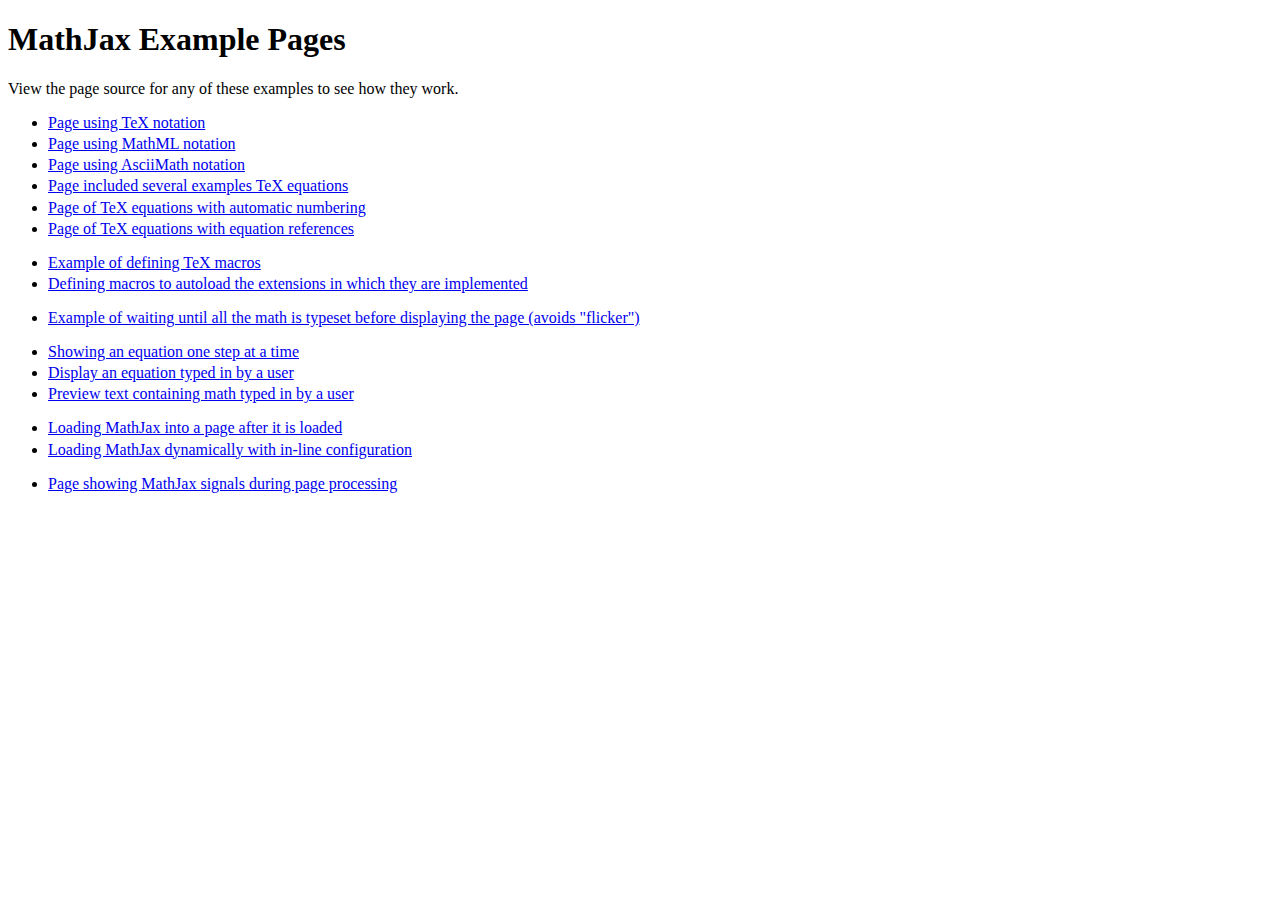
<file: TeHI-example/mathjax/test/examples.html>
<!DOCTYPE html>
<html>
<head>
<title>MathJax Example Page</title>
<!-- Copyright (c) 2012-2013 The MathJax Consortium -->
<style>
li {margin-top: .2em}
</style>
</head>
<body>

<h1>MathJax Example Pages</h1>

View the page source for any of these examples to see how they work.

<ul>
<li><a href="sample-tex.html">Page using TeX notation</a></li>
<li><a href="sample-mml.html">Page using MathML notation</a></li>
<li><a href="sample-asciimath.html">Page using AsciiMath notation</a></li>
<li><a href="sample.html">Page included several examples TeX equations</a></li>
<li><a href="sample-eqnum.html">Page of TeX equations with automatic numbering</a></li>
<li><a href="sample-eqrefs.html">Page of TeX equations with equation references</a></li>
<p>
<li><a href="sample-macros.html">Example of defining TeX macros</a></li>
<li><a href="sample-autoload.html">Defining macros to autoload the extensions in
  which they are implemented</a></li>
<p>
<li><a href="sample-all-at-once.html">Example of waiting until all the 
  math is typeset before displaying the page (avoids "flicker")</a></li>
<p>
<li><a href="sample-dynamic-steps.html">Showing an equation one step at a time</a></li>
<li><a href="sample-dynamic.html">Display an equation typed in by a user</a></li>
<li><a href="sample-dynamic-2.html">Preview text containing math typed in by a user</a></li>
<p>
<li><a href="sample-loader.html">Loading MathJax into a page after it is loaded</a></li>
<li><a href="sample-loader-config.html">Loading MathJax dynamically with in-line configuration</a></li>
<p>
<li><a href="sample-signals.html">Page showing MathJax signals during page processing</a></li>

</ul>

</body>
</html>
</file>
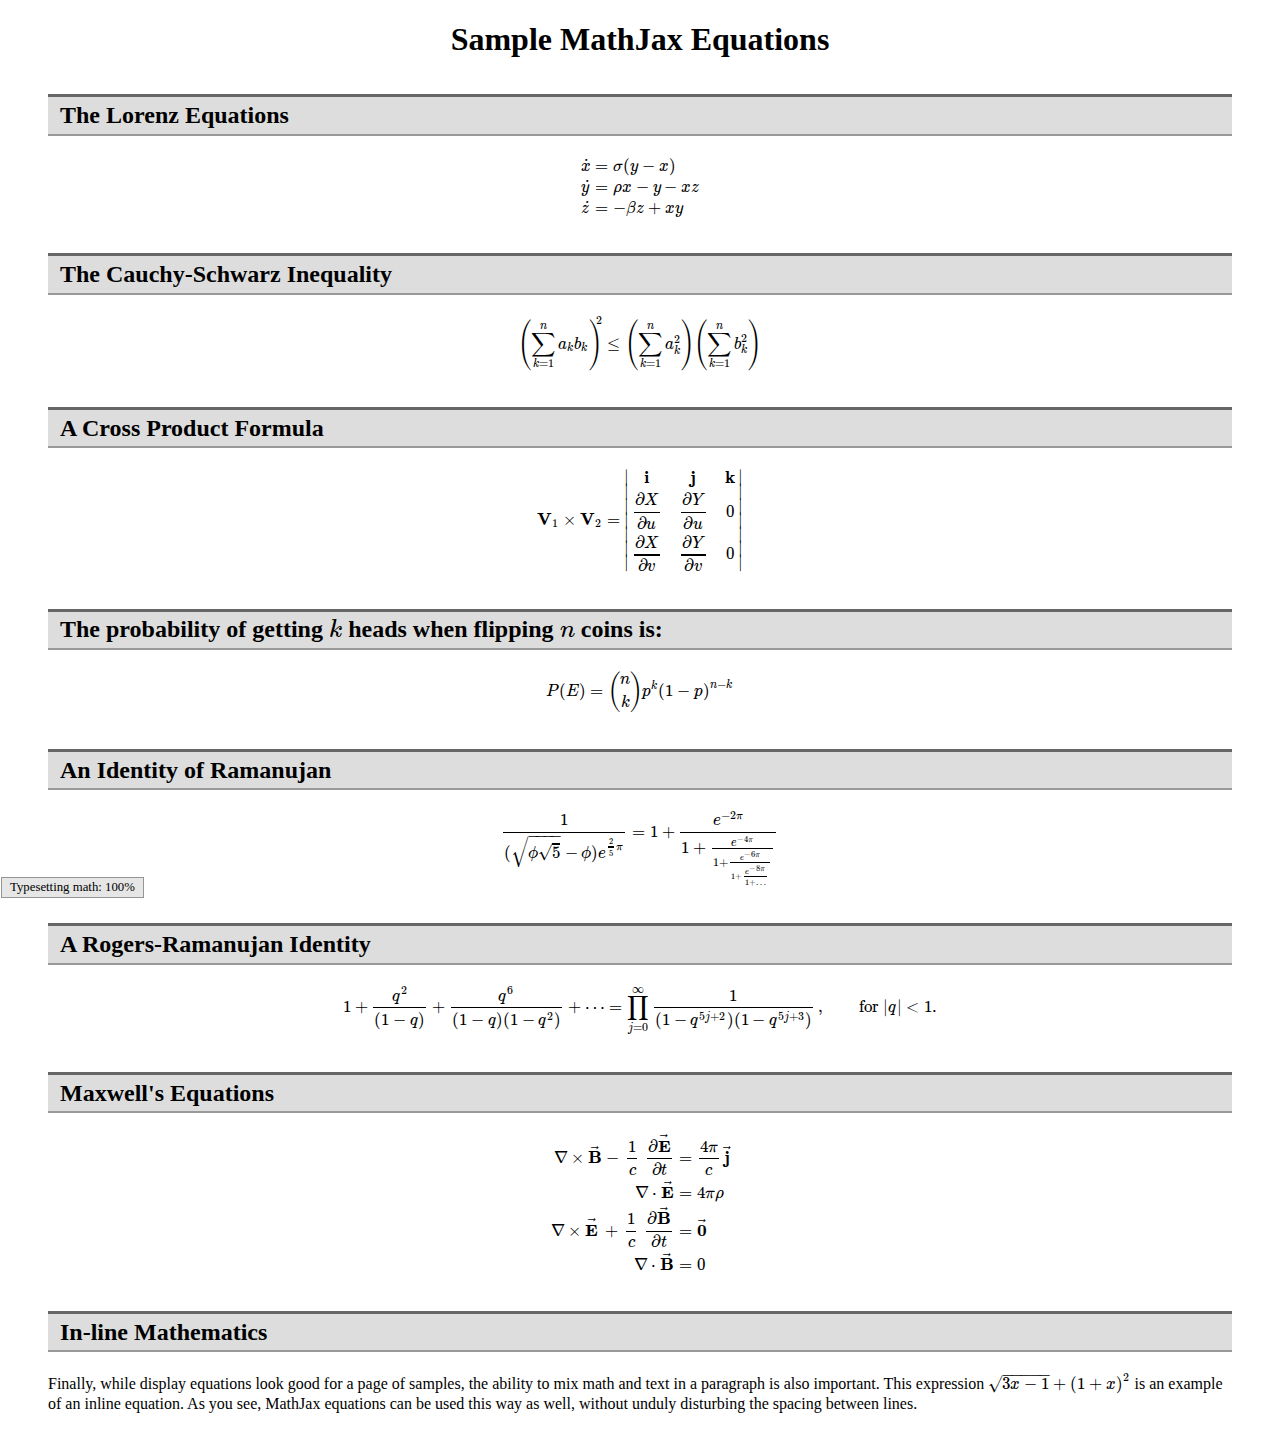
<file: TeHI-example/mathjax/test/sample-all-at-once.html>
<!DOCTYPE html>
<html>
<head>
<title>Wait Until MathJax is Finished Before Showing Page</title>
<!-- Copyright (c) 2012-2013 The MathJax Consortium -->
<meta http-equiv="Content-Type" content="text/html; charset=UTF-8" />
<meta http-equiv="X-UA-Compatible" content="IE=edge" />

<!--
 |
 |  This shows how to prevent the page from being displayed until after
 |  MathJax has finished typesetting all the math.  This avoids the
 |  "flicker" that occurs as source TeX code is removed from the page and
 |  then typeset.  You probably don't want to do this on a page with lots
 |  of math.
 |  
 |-->

<script type="text/x-mathjax-config">
  //
  //  The document is hidden until MathJax is finished, then
  //   this function runs, making it visible again.
  //
  MathJax.Hub.Queue(function () {
    document.getElementById("hide_page").style.visibility = "";
  });
</script>
<script type="text/javascript" src="../MathJax.js?config=TeX-AMS_HTML-full"></script>

<style>
h1 {text-align:center}
h2 {
  font-weight: bold;
  background-color: #DDDDDD;
  padding: .2em .5em;
  margin-top: 1.5em;
  border-top: 3px solid #666666;
  border-bottom: 2px solid #999999;
}
</style>
</head>
<body>

<!-- 
 | 
 | This DIV keeps the page blank until after the math is typeset.
 |-->
<div id="hide_page" style="visibility:hidden">

<noscript>
<div style="color:#CC0000; text-align:center">
<b>Warning: <a href="http://www.mathjax.org/">MathJax</a>
requires JavaScript to process the mathematics on this page.<br />
If your browser supports JavaScript, be sure it is enabled.</b>
</div>
<hr>
</noscript>

<h1>Sample MathJax Equations</h1>

<blockquote>

<h2>The Lorenz Equations</h2>

<p>
\begin{align}
\dot{x} & = \sigma(y-x) \\
\dot{y} & = \rho x - y - xz \\
\dot{z} & = -\beta z + xy
\end{align}
</p>

<h2>The Cauchy-Schwarz Inequality</h2>

<p>\[
\left( \sum_{k=1}^n a_k b_k \right)^{\!\!2} \leq
 \left( \sum_{k=1}^n a_k^2 \right) \left( \sum_{k=1}^n b_k^2 \right)
\]</p>

<h2>A Cross Product Formula</h2>

<p>\[
  \mathbf{V}_1 \times \mathbf{V}_2 =
   \begin{vmatrix}
    \mathbf{i} & \mathbf{j} & \mathbf{k} \\
    \frac{\partial X}{\partial u} & \frac{\partial Y}{\partial u} & 0 \\
    \frac{\partial X}{\partial v} & \frac{\partial Y}{\partial v} & 0 \\
   \end{vmatrix}
\]</p>

<h2>The probability of getting \(k\) heads when flipping \(n\) coins is:</h2>

<p>\[P(E) = {n \choose k} p^k (1-p)^{ n-k} \]</p>

<h2>An Identity of Ramanujan</h2>

<p>\[
   \frac{1}{(\sqrt{\phi \sqrt{5}}-\phi) e^{\frac25 \pi}} =
     1+\frac{e^{-2\pi}} {1+\frac{e^{-4\pi}} {1+\frac{e^{-6\pi}}
      {1+\frac{e^{-8\pi}} {1+\ldots} } } }
\]</p>

<h2>A Rogers-Ramanujan Identity</h2>

<p>\[
  1 +  \frac{q^2}{(1-q)}+\frac{q^6}{(1-q)(1-q^2)}+\cdots =
    \prod_{j=0}^{\infty}\frac{1}{(1-q^{5j+2})(1-q^{5j+3})},
     \quad\quad \text{for $|q|<1$}.
\]</p>

<h2>Maxwell's Equations</h2>

<p>
\begin{align}
  \nabla \times \vec{\mathbf{B}} -\, \frac1c\, \frac{\partial\vec{\mathbf{E}}}{\partial t} & = \frac{4\pi}{c}\vec{\mathbf{j}} \\
  \nabla \cdot \vec{\mathbf{E}} & = 4 \pi \rho \\
  \nabla \times \vec{\mathbf{E}}\, +\, \frac1c\, \frac{\partial\vec{\mathbf{B}}}{\partial t} & = \vec{\mathbf{0}} \\
  \nabla \cdot \vec{\mathbf{B}} & = 0
\end{align}
</p>

<h2>In-line Mathematics</h2>

<p>Finally, while display equations look good for a page of samples, the
ability to mix math and text in a paragraph is also important.  This
expression \(\sqrt{3x-1}+(1+x)^2\) is an example of an inline equation.  As
you see, MathJax equations can be used this way as well, without unduly
disturbing the spacing between lines.</p>


</blockquote>

</div>

</body>
</html>
</file>
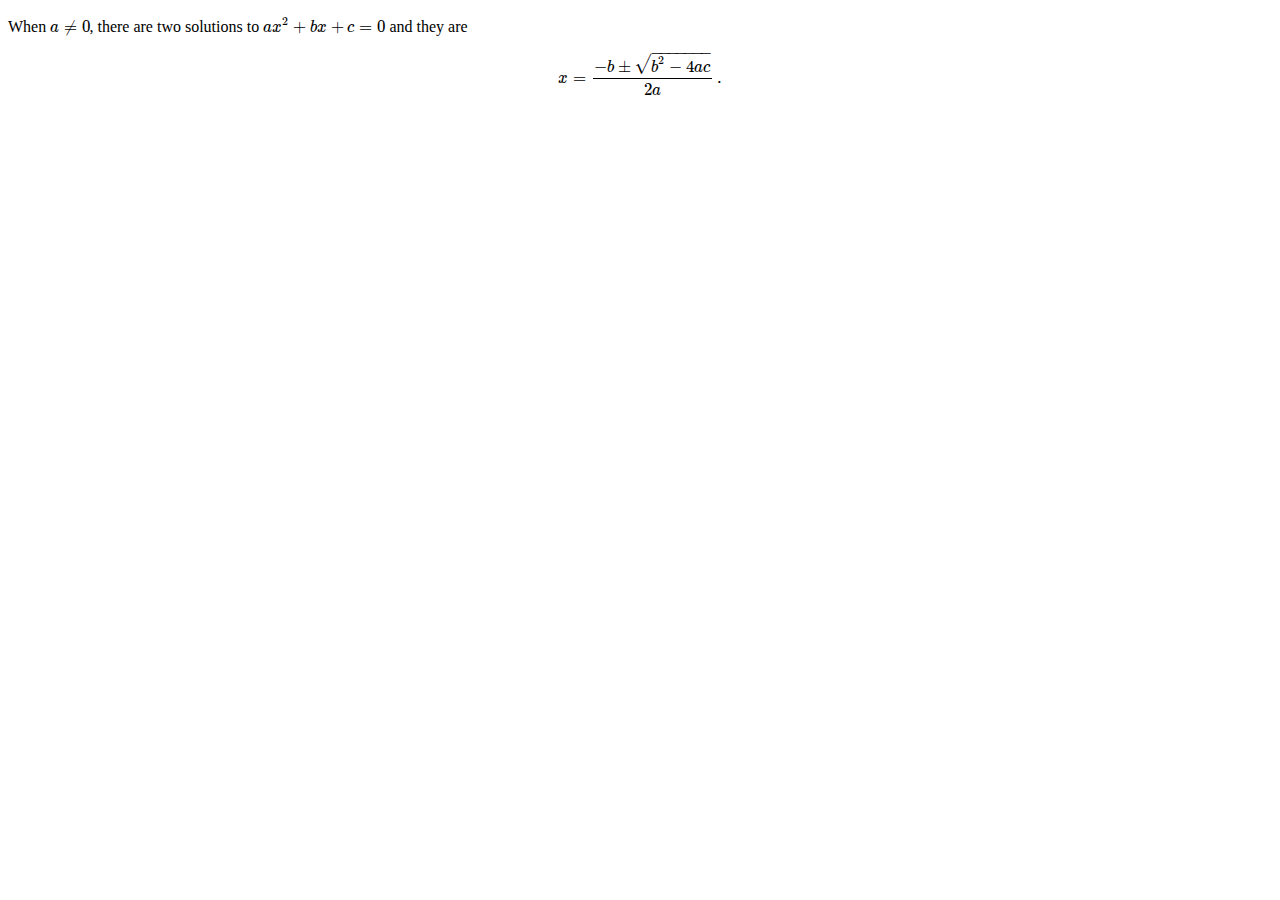
<file: TeHI-example/mathjax/test/sample-asciimath.html>
<!DOCTYPE html>
<html>
<head>
<title>MathJax AsciiMath Test Page</title>
<!-- Copyright (c) 2012-2013 The MathJax Consortium -->
<meta http-equiv="Content-Type" content="text/html; charset=UTF-8" />
<meta http-equiv="X-UA-Compatible" content="IE=edge" />

<script type="text/javascript" src="../MathJax.js?config=AM_HTMLorMML-full"></script>

</head>
<body>

<p>
When `a != 0`, there are two solutions to `ax^2 + bx + c = 0` and they are
</p>
<p style="text-align:center">
`x = (-b +- sqrt(b^2-4ac))/(2a) .`
</p>

</body>
</html>
</file>
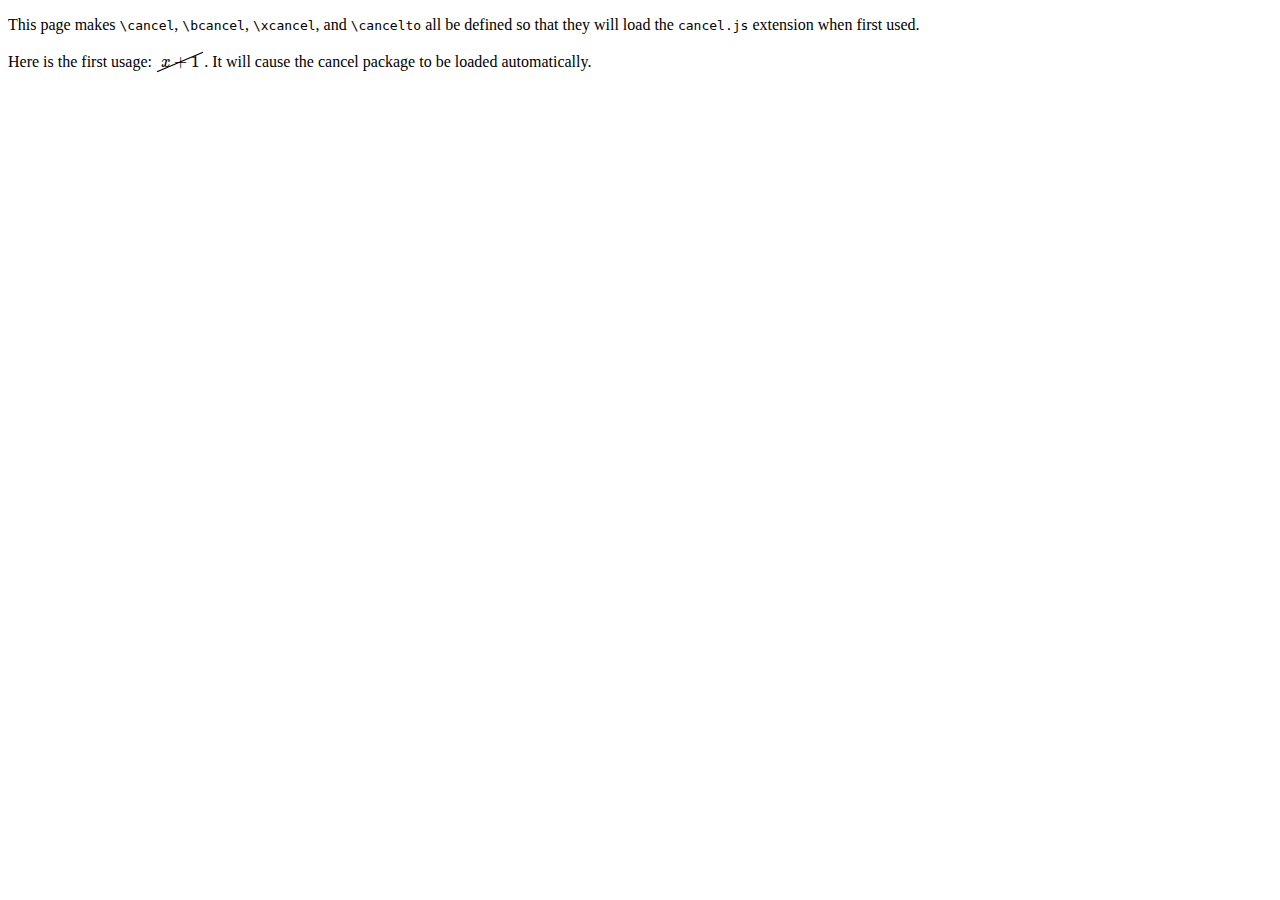
<file: TeHI-example/mathjax/test/sample-autoload.html>
<!DOCTYPE html>
<html>
<head>
<title>Example of defining a macro that autoloads an extension</title>
<!-- Copyright (c) 2012-2013 The MathJax Consortium -->
<meta http-equiv="Content-Type" content="text/html; charset=UTF-8" />
<meta http-equiv="X-UA-Compatible" content="IE=edge" />

<!--
 |
 |  This page shows how to define macros that autoloads an extension
 |  where those macros are implemented.
 |  
 |  The \cancel, \bcancel, \xcancel, and \cancelto macros are
 |  all defined within the cancel extension, so we tie these
 |  macros to the function that loads an extension, passing it
 |  the name of the extension to load.
 |
 |-->

<script type="text/x-mathjax-config">
MathJax.Hub.Register.StartupHook("TeX Jax Ready",function () {
  MathJax.Hub.Insert(MathJax.InputJax.TeX.Definitions.macros,{
    cancel: ["Extension","cancel"],
    bcancel: ["Extension","cancel"],
    xcancel: ["Extension","cancel"],
    cancelto: ["Extension","cancel"]
  });
});
</script>
<script type="text/javascript" src="../MathJax.js?config=TeX-AMS_HTML-full"></script>

</head>
<body>

<p>
This page makes <code>\cancel</code>, <code>\bcancel</code>, 
<code>\xcancel</code>, and <code>\cancelto</code> all be defined so that 
they will load the <code>cancel.js</code> extension when first used.
</p>

<p>
Here is the first usage:  \(\cancel{x+1}\).  It will cause the cancel 
package to be loaded automatically.
</p>

</body>
</html>
</file>
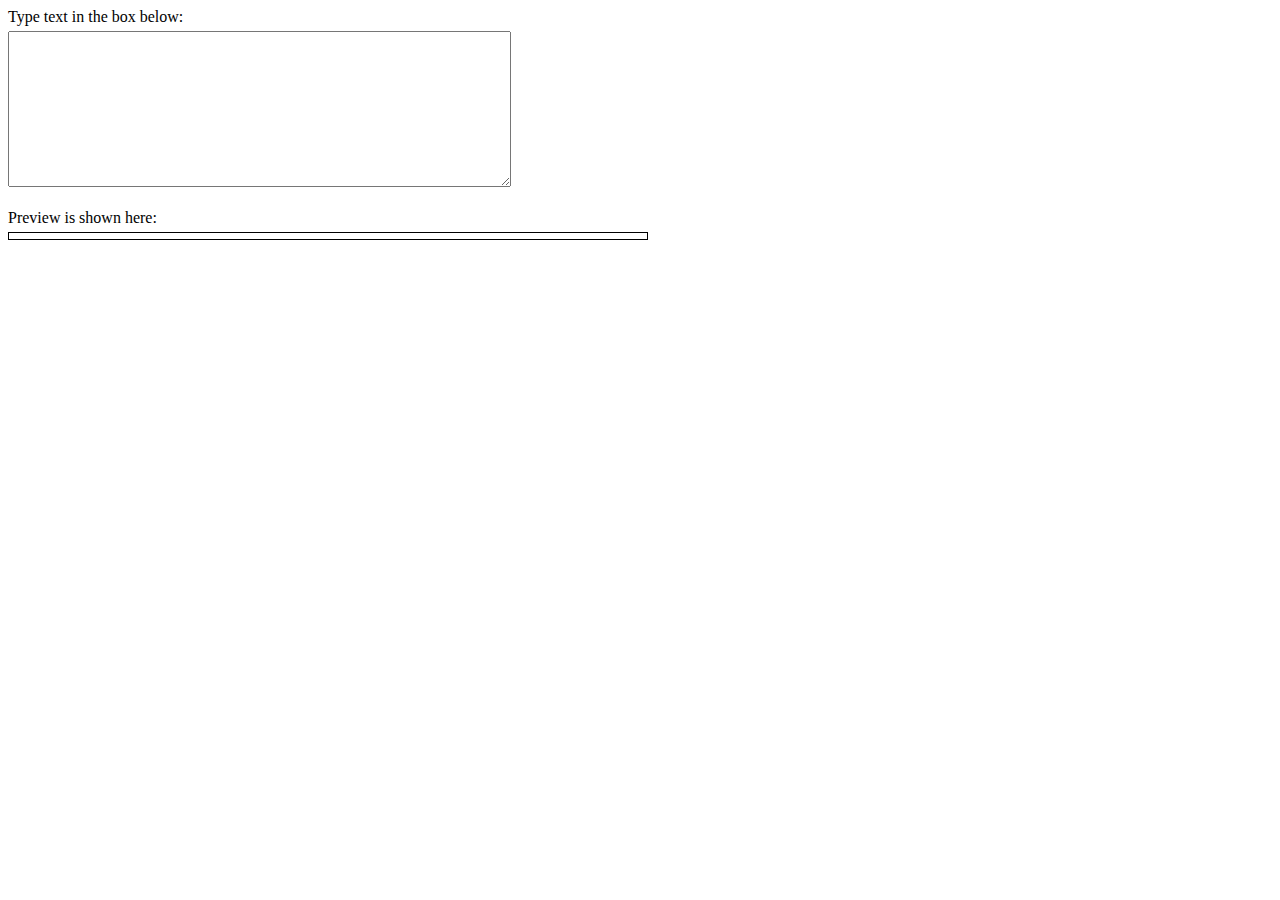
<file: TeHI-example/mathjax/test/sample-dynamic-2.html>
<!DOCTYPE html>
<html>
<head>
<title>Dynamic Preview of Textarea with MathJax Content</title>
<!-- Copyright (c) 2012-2013 The MathJax Consortium -->
<meta http-equiv="Content-Type" content="text/html; charset=UTF-8" />
<meta http-equiv="X-UA-Compatible" content="IE=edge" />

<script type="text/x-mathjax-config">
  MathJax.Hub.Config({
    showProcessingMessages: false,
    tex2jax: { inlineMath: [['$','$'],['\\(','\\)']] }
  });
</script>
<script type="text/javascript" src="../MathJax.js?config=TeX-AMS-MML_HTMLorMML"></script>

<script>
var Preview = {
  delay: 150,        // delay after keystroke before updating

  preview: null,     // filled in by Init below
  buffer: null,      // filled in by Init below

  timeout: null,     // store setTimout id
  mjRunning: false,  // true when MathJax is processing
  oldText: null,     // used to check if an update is needed

  //
  //  Get the preview and buffer DIV's
  //
  Init: function () {
    this.preview = document.getElementById("MathPreview");
    this.buffer = document.getElementById("MathBuffer");
  },

  //
  //  Switch the buffer and preview, and display the right one.
  //  (We use visibility:hidden rather than display:none since
  //  the results of running MathJax are more accurate that way.)
  //
  SwapBuffers: function () {
    var buffer = this.preview, preview = this.buffer;
    this.buffer = buffer; this.preview = preview;
    buffer.style.visibility = "hidden"; buffer.style.position = "absolute";
    preview.style.position = ""; preview.style.visibility = "";
  },

  //
  //  This gets called when a key is pressed in the textarea.
  //  We check if there is already a pending update and clear it if so.
  //  Then set up an update to occur after a small delay (so if more keys
  //    are pressed, the update won't occur until after there has been 
  //    a pause in the typing).
  //  The callback function is set up below, after the Preview object is set up.
  //
  Update: function () {
    if (this.timeout) {clearTimeout(this.timeout)}
    this.timeout = setTimeout(this.callback,this.delay);
  },

  //
  //  Creates the preview and runs MathJax on it.
  //  If MathJax is already trying to render the code, return
  //  If the text hasn't changed, return
  //  Otherwise, indicate that MathJax is running, and start the
  //    typesetting.  After it is done, call PreviewDone.
  //  
  CreatePreview: function () {
    Preview.timeout = null;
    if (this.mjRunning) return;
    var text = document.getElementById("MathInput").value;
    if (text === this.oldtext) return;
    this.buffer.innerHTML = this.oldtext = text;
    this.mjRunning = true;
    MathJax.Hub.Queue(
      ["Typeset",MathJax.Hub,this.buffer],
      ["PreviewDone",this]
    );
  },

  //
  //  Indicate that MathJax is no longer running,
  //  and swap the buffers to show the results.
  //
  PreviewDone: function () {
    this.mjRunning = false;
    this.SwapBuffers();
  }

};

//
//  Cache a callback to the CreatePreview action
//
Preview.callback = MathJax.Callback(["CreatePreview",Preview]);
Preview.callback.autoReset = true;  // make sure it can run more than once

</script>
</head>
<body>

Type text in the box below:<br/>

<textarea id="MathInput" cols="60" rows="10" onkeyup="Preview.Update()" style="margin-top:5px">
</textarea>
<br/><br/>
Preview is shown here:
<div id="MathPreview" style="border:1px solid; padding: 3px; width:50%; margin-top:5px"></div>
<div id="MathBuffer" style="border:1px solid; padding: 3px; width:50%; margin-top:5px; 
visibility:hidden; position:absolute; top:0; left: 0"><div>

<script>
Preview.Init();
</script>

</body>
</html>
</file>
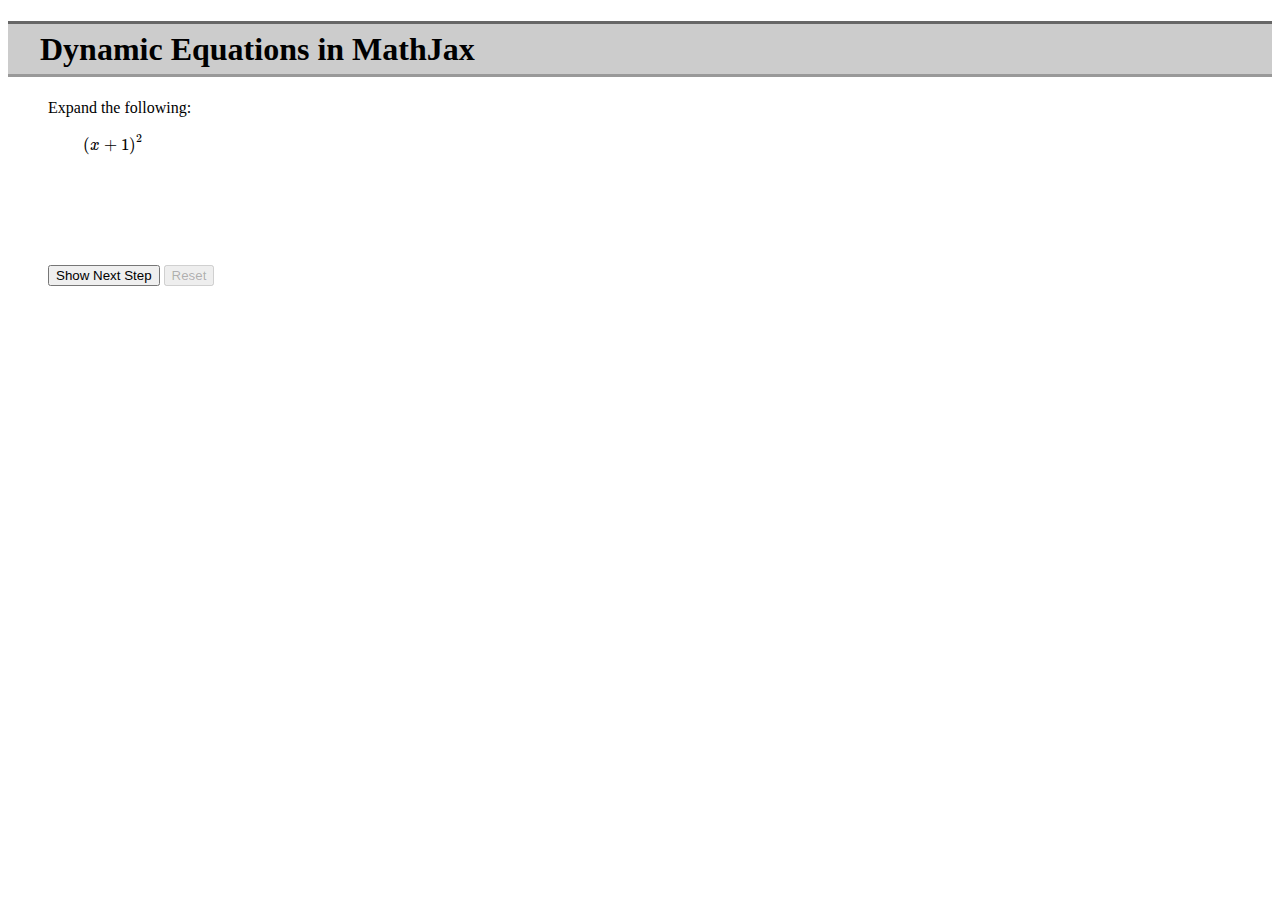
<file: TeHI-example/mathjax/test/sample-dynamic-steps.html>
<!DOCTYPE html>
<html>
<head>
<title>MathJax Dynamic Steps Test Page</title>
<!-- Copyright (c) 2011-2013 The MathJax Consortium -->
<meta http-equiv="Content-Type" content="text/html; charset=UTF-8" />
<meta http-equiv="X-UA-Compatible" content="IE=edge" />

<script type="text/x-mathjax-config">
  //
  //  Make displayed equations be aligned left and indented
  //
  MathJax.Hub.Config({
    displayAlign: "left",
    displayIndent: "2em"
  });
  //
  //  Enable the step button after the equation is typeset
  //
  MathJax.Hub.Queue(function () {
    document.getElementById("step").disabled = false;
  });
</script>
<script type="text/javascript" src="../MathJax.js?config=TeX-AMS_HTML-full"></script>

<script type="text/javascript">
//
//  Use a closure to hide the local variable
//
(function () {
  var n = 1;

  //
  //  Make the current step be visible, and increment the step.
  //  If it is the last step, disable the step button.
  //  Once a step is taken, the reset button is made available.
  //
  window.ShowStep = function () {
    document.getElementById("Step"+n).style.visibility = "visible"; n++;
    if (!document.getElementById("Step"+n)) {document.getElementById("step").disabled = true}
    document.getElementById("reset").disabled = false;
  }

  //
  //  Enable the step button and disable the reset button.
  //  Hide the steps.
  //
  window.ResetSteps = function () {
    document.getElementById("step").disabled = false;
    document.getElementById("reset").disabled = true;
    var i = 1, step; n = 1;
    while (step = document.getElementById("Step"+i)) {step.style.visibility = "hidden"; i++}
  }
})();
</script>

<style>
/*
 *  Start with the steps being hidden
 */
#Step1, #Step2, #Step3, #Step4, #Step5 {
  visibility: hidden;
}

h1 {
  background: #CCCCCC;
  padding: .2em 1em;
  border-top: 3px solid #666666;
  border-bottom: 3px solid #999999;
}
</style>

</head>
<body>

<h1>Dynamic Equations in MathJax</h1>

<blockquote>
<p>
Expand the following:
\begin{align}
  (x+1)^2
    &\cssId{Step1}{= (x+1)(x+1)}\\
    &\cssId{Step2}{= x(x+1) + 1(x+1)}\\
    &\cssId{Step3}{= (x^2+x) + (x+1)}\\
    &\cssId{Step4}{= x^2 + (x + x) + 1}\\
    &\cssId{Step5}{= x^2+2x+1}\\
\end{align}
</p>

<input type="button" onclick="ShowStep()" value="Show Next Step" id="step" disabled="true" />
<input type="button" onclick="ResetSteps()" value="Reset" id="reset" disabled="true" />
</blockquote>

</body>
</html>
</file>
<file: presentation/css/theme/league-dfd2015.css>
@import url(../../lib/font/league-gothic/league-gothic.css);
@import url(../../lib/font/lato/lato.css);
/**
 * League theme for DFD2015 reveal.js.
 *
 * This was the default theme pre-3.0.0.
 *
 * Copyright (C) 2011-2012 Hakim El Hattab, http://hakim.se
 */
/*********************************************
 * GLOBAL STYLES
 *********************************************/
body {
  background: #1c1e20;
  background: -moz-radial-gradient(center, circle cover, #666a6f 0%, #1c1e20 100%);
  background: -webkit-gradient(radial, center center, 0px, center center, 100%, color-stop(0%, #666a6f), color-stop(100%, #1c1e20));
  background: -webkit-radial-gradient(center, circle cover, #666a6f 0%, #1c1e20 100%);
  background: -o-radial-gradient(center, circle cover, #666a6f 0%, #1c1e20 100%);
  background: -ms-radial-gradient(center, circle cover, #666a6f 0%, #1c1e20 100%);
  background: radial-gradient(center, circle cover, #666a6f 0%, #1c1e20 100%);
  background-color: #2b2b2b; }

.reveal {
  font-family: 'Lato', sans-serif;
  font-size: 36px;
  font-weight: normal;
  color: #111; }

::selection {
  color: #eee;
  background: #4682b4;
  text-shadow: none; }

.reveal .slides > section, .reveal .slides > section > section {
  line-height: 1.3;
  font-weight: inherit; }
  
/*********************************************
 * SLIDES
 *********************************************/
.reveal:not(.cube) .slides section:not(.stack) {
  background: rgba(255, 255, 255, 0.95);
  border-radius: 4px; }

.reveal .slides section.problem:before, .reveal .slides section.world-solution:before, .reveal .slides section.solution:before, .reveal .slides section.todo:before {
  border-top-width: 4px;
  border-top-style: solid; }
  
.reveal .slides section.problem:before {
  border-top-color: #AE3A2A; }
  
.reveal .slides section.world-solution:before {
  border-top-color: #377E19; }

.reveal .slides section.solution:before {
  border-top-color: #E4AD00; }

.reveal .slides section.todo:before {
  border-top-color: #1A69E0; }

/*********************************************
 * HEADERS
 *********************************************/
.reveal h1, .reveal h2, .reveal h3, .reveal h4, .reveal h5, .reveal h6 {
  margin: 0 0 15px 0;
  color: #111;
  font-family: 'League Gothic', Impact, sans-serif;
  font-weight: normal;
  line-height: 1.2;
  letter-spacing: normal;
  text-transform: uppercase;
  text-shadow: 0px 0px 6px rgba(0, 0, 0, 0.2);
  word-wrap: break-word; }

.reveal h1 > span, .reveal h2 > span, .reveal h3 > span, .reveal h4 > span, .reveal h5 > span, .reveal h6 > span {
  text-transform: none;}

.reveal h1 {
  font-size: 3.77em; }

.reveal h2 {
  font-size: 1.55em; }

.reveal h3 {
  font-size: 1.25em; }

.reveal h4 {
  font-size: 1em; }

.reveal h1 {
  color: #fafafa;
  text-shadow: 0 1px 0 #ccc, 0 2px 0 #c9c9c9, 0 3px 0 #bbb, 0 4px 0 #b9b9b9, 0 5px 0 #aaa, 0 6px 1px rgba(0, 0, 0, 0.1), 0 0 5px rgba(0, 0, 0, 0.1), 0 1px 3px rgba(0, 0, 0, 0.3), 0 3px 5px rgba(0, 0, 0, 0.2), 0 5px 10px rgba(0, 0, 0, 0.25), 0 20px 20px rgba(0, 0, 0, 0.15); }

/*********************************************
 * OTHER
 *********************************************/
.reveal p {
  margin: 20px 0;
  line-height: 1.3; }

/* Ensure certain elements are never larger than the slide itself */
.reveal img, .reveal video, .reveal iframe {
  max-width: 95%;
  max-height: 95%; }

.reveal strong, .reveal b {
  font-weight: bold; }

.reveal em {
  font-style: italic; }

.reveal ol, .reveal dl, .reveal ul {
  display: inline-block;
  text-align: left;
  margin: 0 0 0 1em; }

.reveal ol {
  list-style-type: decimal; }

.reveal ul {
  list-style-type: disc; }

.reveal ul ul {
  list-style-type: square; }

.reveal ul ul ul {
  list-style-type: circle; }

.reveal ul ul, .reveal ul ol, .reveal ol ol, .reveal ol ul {
  display: block;
  margin-left: 40px; }

.reveal dt {
  font-weight: bold; }

.reveal dd {
  margin-left: 40px; }

.reveal q, .reveal blockquote {
  quotes: none; }

.reveal blockquote {
  display: block;
  position: relative;
  width: 70%;
  margin: 20px auto;
  padding: 5px;
  font-style: italic;
  background: rgba(255, 255, 255, 0.05);
  box-shadow: 0px 0px 2px rgba(0, 0, 0, 0.2); }

.reveal blockquote p:first-child, .reveal blockquote p:last-child {
  display: inline-block; }

.reveal q {
  font-style: italic; }

.reveal pre {
  display: block;
  position: relative;
  width: 90%;
  margin: 20px auto;
  text-align: left;
  font-size: 0.55em;
  font-family: monospace;
  line-height: 1.2em;
  word-wrap: break-word;
  box-shadow: 0px 0px 6px rgba(0, 0, 0, 0.3); }

.reveal code {
  font-family: monospace; }

.reveal pre code {
  display: block;
  padding: 5px;
  overflow: auto;
  max-height: 400px;
  word-wrap: normal;
  background: #3F3F3F;
  color: #DCDCDC; }

.reveal table {
  margin: auto;
  border-collapse: collapse;
  border-spacing: 0; }

.reveal table th {
  font-weight: bold; }

.reveal table th, .reveal table td {
  text-align: left;
  padding: 0.2em 0.5em 0.2em 0.5em;
  border-bottom: 1px solid; }

.reveal table tr:last-child td {
  border-bottom: none; }

.reveal sup {
  vertical-align: super; }

.reveal sub {
  vertical-align: sub; }

.reveal small {
  display: inline-block;
  font-size: 0.6em;
  line-height: 1.2em;
  vertical-align: top; }

.reveal small * {
  vertical-align: top; }

/*********************************************
 * LINKS
 *********************************************/
.reveal a {
  color: #4682b4;
  text-decoration: none;
  -webkit-transition: color 0.15s ease;
  -moz-transition: color 0.15s ease;
  transition: color 0.15s ease; }

.reveal a:hover {
  color: #8db3d3;
  text-shadow: none;
  border: none; }

.reveal .roll span:after {
  color: #fff;
  background: #0d9ba5; }

/*********************************************
 * IMAGES
 *********************************************/
.reveal section img.border {
  margin: 15px 0px;
  background: rgba(255, 255, 255, 0.12);
  border: 4px solid #111;
  box-shadow: 0 0 10px rgba(0, 0, 0, 0.15); }

.reveal a img.border {
  -webkit-transition: all 0.15s linear;
  -moz-transition: all 0.15s linear;
  transition: all 0.15s linear; }

.reveal a:hover img.border {
  background: rgba(255, 255, 255, 0.2);
  border-color: #4682b4;
  box-shadow: 0 0 20px rgba(0, 0, 0, 0.55); }

/*********************************************
 * NAVIGATION CONTROLS
 *********************************************/
.reveal .controls div.navigate-left, .reveal .controls div.navigate-left.enabled {
  border-right-color: #4682b4; }

.reveal .controls div.navigate-right, .reveal .controls div.navigate-right.enabled {
  border-left-color: #4682b4; }

.reveal .controls div.navigate-up, .reveal .controls div.navigate-up.enabled {
  border-bottom-color: #4682b4; }

.reveal .controls div.navigate-down, .reveal .controls div.navigate-down.enabled {
  border-top-color: #4682b4; }

.reveal .controls div.navigate-left.enabled:hover {
  border-right-color: #8db3d3; }

.reveal .controls div.navigate-right.enabled:hover {
  border-left-color: #8db3d3; }

.reveal .controls div.navigate-up.enabled:hover {
  border-bottom-color: #8db3d3; }

.reveal .controls div.navigate-down.enabled:hover {
  border-top-color: #8db3d3; }

/*********************************************
 * PROGRESS BAR
 *********************************************/
.reveal .progress {
  background: rgba(0, 0, 0, 0.2); }

.reveal .progress span {
  background: #4682b4;
  -webkit-transition: width 800ms cubic-bezier(0.26, 0.86, 0.44, 0.985);
  -moz-transition: width 800ms cubic-bezier(0.26, 0.86, 0.44, 0.985);
  transition: width 800ms cubic-bezier(0.26, 0.86, 0.44, 0.985); }

/*********************************************
 * SLIDE NUMBER
 *********************************************/
.reveal .slide-number {
  color: #4682b4; }
</file>
<file: TeHI-example/css/main.css>
@charset "utf-8";


html {
    background-color: #eeeeee;
}

body {
    margin: 0 auto;
    padding: 2em;
    max-width: 800px;
    font-family: "Verdana", sans-serif;
    font-size: 10pt;
    line-height: 1.5em;
    color: #333333;
    background-color: #ffffff;
    -webkit-box-shadow: 0 0 12px rgba(0, 0, 0, 0.4);
    -moz-box-shadow: 0 0 12px rgba(0, 0, 0, 0.4);
    box-shadow: 0 0 12px rgba(0, 0, 0, 0.4);
}

h2 {
	color: #666666;
	font-family: "Helvetica Neue", Helvetica, "Arial", sans-serif;
    line-height: 1.3em;
}
h3::after,h4::after,h5::after,h6::after { content: ' deprecated!'; color: red; }

pre        { font-size: 9.8pt; }
p          { text-align: justify; }
figure     { text-align: center; }
figcaption { text-transform: none; }
img        { max-width: 90%; }

/*<code>function(<var>a</var>, <var>b</var>)</code> -> function(<a>, <b>)*/
code>var::before {
	content: "<";
}
code>var::after {
	content: ">";
}
/*The says the W3C's mission is <q cite="http://www.w3.org/Consortium/">To lead the...</q> -> The says the W3C's mission is "To lead the..."*/
/*q::before, q::after {
	content: '"';
}*/
body {
	quotes: '"' '"' "'" "'";
}


body>section>h2									{ font-size: 1.8em; }
body>section>section>h2							{ font-size: 1.4em; font-weight: normal; }
body>section>section>section>h2					{ font-size: 1.17em; }
body>section>section>section>section>h2			{ font-size: 1em;    }
body>section>section>section>section>section>h2	{ font-size: 0.83em; }

/* counters() not usable http://jsfiddle.net/6n6wpatg (not valid) */
body											{ counter-reset: h2; }
body>section									{ counter-reset: h3; }
body>section>section							{ counter-reset: h4; }
body>section>section>section					{ counter-reset: h5; }
body>section>section>section>section			{ counter-reset: h6; }

section>h2::before {
	counter-increment: h2;
	content: counter(h2) ". ";
}
body>section>section>h2::before {
	counter-increment: h3;
	content: counter(h2) "." counter(h3) ". ";
}
body>section>section>section>h2::before {
	counter-increment: h4;
	content: counter(h2) "." counter(h3) "." counter(h4) ". ";
}
body>section>section>section>section>h2::before {
	counter-increment: h5;
	content: counter(h2) "." counter(h3) "." counter(h4) "." counter(h5) ". ";
}
body>section>section>section>section>section>h2::before {
	counter-increment: h6;
	content: counter(h2) "." counter(h3) "." counter(h4) "." counter(h5) "." counter(h6) ". ";
}

section>h2::before {
	opacity: 0.5;
	font-size: 0.9em;
	font-weight: bolder;
}
</file>
<file: TeHI-example/syntaxhighlighter/styles/shCore.css>
/**
 * SyntaxHighlighter
 * http://alexgorbatchev.com/SyntaxHighlighter
 *
 * SyntaxHighlighter is donationware. If you are using it, please donate.
 * http://alexgorbatchev.com/SyntaxHighlighter/donate.html
 *
 * @version
 * 3.0.83 (July 02 2010)
 * 
 * @copyright
 * Copyright (C) 2004-2010 Alex Gorbatchev.
 *
 * @license
 * Dual licensed under the MIT and GPL licenses.
 */
.syntaxhighlighter a,
.syntaxhighlighter div,
.syntaxhighlighter code,
.syntaxhighlighter table,
.syntaxhighlighter table td,
.syntaxhighlighter table tr,
.syntaxhighlighter table tbody,
.syntaxhighlighter table thead,
.syntaxhighlighter table caption,
.syntaxhighlighter textarea {
  -moz-border-radius: 0 0 0 0 !important;
  -webkit-border-radius: 0 0 0 0 !important;
  background: none !important;
  border: 0 !important;
  bottom: auto !important;
  float: none !important;
  height: auto !important;
  left: auto !important;
  line-height: 1.1em !important;
  margin: 0 !important;
  outline: 0 !important;
  overflow: visible !important;
  padding: 0 !important;
  position: static !important;
  right: auto !important;
  text-align: left !important;
  top: auto !important;
  vertical-align: baseline !important;
  width: auto !important;
  box-sizing: content-box !important;
  font-family: "Bitstream Vera Sans Mono", "Courier New", Courier, monospace !important;
  font-weight: normal !important;
  font-style: normal !important;
  font-size: 1em !important;
  min-height: inherit !important;
  min-height: auto !important;
}

.syntaxhighlighter {
  width: 100% !important;
  margin: 1em 0 1em 0 !important;
  position: relative !important;
  overflow: auto !important;
  font-size: 1em !important;
}
.syntaxhighlighter.source {
  overflow: hidden !important;
}
.syntaxhighlighter .bold {
  font-weight: bold !important;
}
.syntaxhighlighter .italic {
  font-style: italic !important;
}
.syntaxhighlighter .line {
  white-space: pre !important;
}
.syntaxhighlighter table {
  width: 100% !important;
}
.syntaxhighlighter table caption {
  text-align: left !important;
  padding: .5em 0 0.5em 1em !important;
}
.syntaxhighlighter table td.code {
  width: 100% !important;
}
.syntaxhighlighter table td.code .container {
  position: relative !important;
}
.syntaxhighlighter table td.code .container textarea {
  box-sizing: border-box !important;
  position: absolute !important;
  left: 0 !important;
  top: 0 !important;
  width: 100% !important;
  height: 100% !important;
  border: none !important;
  background: white !important;
  padding-left: 1em !important;
  overflow: hidden !important;
  white-space: pre !important;
}
.syntaxhighlighter table td.gutter .line {
  text-align: right !important;
  padding: 0 0.5em 0 1em !important;
}
.syntaxhighlighter table td.code .line {
  padding: 0 1em !important;
}
.syntaxhighlighter.nogutter td.code .container textarea, .syntaxhighlighter.nogutter td.code .line {
  padding-left: 0em !important;
}
.syntaxhighlighter.show {
  display: block !important;
}
.syntaxhighlighter.collapsed table {
  display: none !important;
}
.syntaxhighlighter.collapsed .toolbar {
  padding: 0.1em 0.8em 0em 0.8em !important;
  font-size: 1em !important;
  position: static !important;
  width: auto !important;
  height: auto !important;
}
.syntaxhighlighter.collapsed .toolbar span {
  display: inline !important;
  margin-right: 1em !important;
}
.syntaxhighlighter.collapsed .toolbar span a {
  padding: 0 !important;
  display: none !important;
}
.syntaxhighlighter.collapsed .toolbar span a.expandSource {
  display: inline !important;
}
.syntaxhighlighter .toolbar {
  position: absolute !important;
  right: 1px !important;
  top: 1px !important;
  width: 11px !important;
  height: 11px !important;
  font-size: 10px !important;
  z-index: 10 !important;
}
.syntaxhighlighter .toolbar span.title {
  display: inline !important;
}
.syntaxhighlighter .toolbar a {
  display: block !important;
  text-align: center !important;
  text-decoration: none !important;
  padding-top: 1px !important;
}
.syntaxhighlighter .toolbar a.expandSource {
  display: none !important;
}
.syntaxhighlighter.ie {
  font-size: .9em !important;
  padding: 1px 0 1px 0 !important;
}
.syntaxhighlighter.ie .toolbar {
  line-height: 8px !important;
}
.syntaxhighlighter.ie .toolbar a {
  padding-top: 0px !important;
}
.syntaxhighlighter.printing .line.alt1 .content,
.syntaxhighlighter.printing .line.alt2 .content,
.syntaxhighlighter.printing .line.highlighted .number,
.syntaxhighlighter.printing .line.highlighted.alt1 .content,
.syntaxhighlighter.printing .line.highlighted.alt2 .content {
  background: none !important;
}
.syntaxhighlighter.printing .line .number {
  color: #bbbbbb !important;
}
.syntaxhighlighter.printing .line .content {
  color: black !important;
}
.syntaxhighlighter.printing .toolbar {
  display: none !important;
}
.syntaxhighlighter.printing a {
  text-decoration: none !important;
}
.syntaxhighlighter.printing .plain, .syntaxhighlighter.printing .plain a {
  color: black !important;
}
.syntaxhighlighter.printing .comments, .syntaxhighlighter.printing .comments a {
  color: #008200 !important;
}
.syntaxhighlighter.printing .string, .syntaxhighlighter.printing .string a {
  color: blue !important;
}
.syntaxhighlighter.printing .keyword {
  color: #006699 !important;
  font-weight: bold !important;
}
.syntaxhighlighter.printing .preprocessor {
  color: gray !important;
}
.syntaxhighlighter.printing .variable {
  color: #aa7700 !important;
}
.syntaxhighlighter.printing .value {
  color: #009900 !important;
}
.syntaxhighlighter.printing .functions {
  color: #ff1493 !important;
}
.syntaxhighlighter.printing .constants {
  color: #0066cc !important;
}
.syntaxhighlighter.printing .script {
  font-weight: bold !important;
}
.syntaxhighlighter.printing .color1, .syntaxhighlighter.printing .color1 a {
  color: gray !important;
}
.syntaxhighlighter.printing .color2, .syntaxhighlighter.printing .color2 a {
  color: #ff1493 !important;
}
.syntaxhighlighter.printing .color3, .syntaxhighlighter.printing .color3 a {
  color: red !important;
}
.syntaxhighlighter.printing .break, .syntaxhighlighter.printing .break a {
  color: black !important;
}
</file>
<file: TeHI-example/syntaxhighlighter/styles/shThemeDefault.css>
/**
 * SyntaxHighlighter
 * http://alexgorbatchev.com/SyntaxHighlighter
 *
 * SyntaxHighlighter is donationware. If you are using it, please donate.
 * http://alexgorbatchev.com/SyntaxHighlighter/donate.html
 *
 * @version
 * 3.0.83 (July 02 2010)
 * 
 * @copyright
 * Copyright (C) 2004-2010 Alex Gorbatchev.
 *
 * @license
 * Dual licensed under the MIT and GPL licenses.
 */
.syntaxhighlighter {
  background-color: white !important;
  border: 1pt solid #D9D9D9;
}
/*
.syntaxhighlighter .line.alt1 {
  background-color: white !important;
}
.syntaxhighlighter .line.alt2 {
  background-color: white !important;
}
*/
.syntaxhighlighter .line.highlighted.alt1, .syntaxhighlighter .line.highlighted.alt2 {
  background-color: #e0e0e0 !important;
}
.syntaxhighlighter .line.highlighted.number {
  color: black !important;
}
.syntaxhighlighter table caption {
  color: black !important;
}
.syntaxhighlighter .gutter {
  color: #999999 !important;
  background-color: #F2F2F3 !important;
}
.syntaxhighlighter table td.gutter .line {
	padding: 2px 0.5em 2px 1em !important;
}
.syntaxhighlighter .gutter .line {
  /*border-right: 3px solid #6ce26c !important;*/
  border-right: 1pt solid #D9D9D9 !important;
}
.syntaxhighlighter .gutter .line.highlighted {
  background-color: #6ce26c !important;
  color: white !important;
}
.syntaxhighlighter.printing .line .content {
  border: none !important;
}
.syntaxhighlighter.collapsed {
  overflow: visible !important;
}
.syntaxhighlighter.collapsed .toolbar {
  color: blue !important;
  background: white !important;
  border: 1px solid #6ce26c !important;
}
.syntaxhighlighter.collapsed .toolbar a {
  color: blue !important;
}
.syntaxhighlighter.collapsed .toolbar a:hover {
  color: red !important;
}
.syntaxhighlighter table td.code .line {
  padding: 2px 1em !important;
}
.syntaxhighlighter .toolbar {
  color: white !important;
  background: #6ce26c !important;
  border: none !important;
}
.syntaxhighlighter .toolbar a {
  color: white !important;
}
.syntaxhighlighter .toolbar a:hover {
  color: black !important;
}
.syntaxhighlighter .plain, .syntaxhighlighter .plain a {
  color: black !important;
}
.syntaxhighlighter .comments, .syntaxhighlighter .comments a {
  color: #008200 !important;
}
.syntaxhighlighter .string a {
  color: blue !important;
}
.syntaxhighlighter .string {
  color: #a31515 !important;
}
.syntaxhighlighter .keyword {
  color: #3A3AFF !important;
}
.syntaxhighlighter .preprocessor {
  color: gray !important;
}
.syntaxhighlighter .variable {
  color: #aa7700 !important;
}
.syntaxhighlighter .value {
  color: #009900 !important;
}
.syntaxhighlighter .functions {
  color: #606060 !important;
}
.syntaxhighlighter .constants {
  color: #0066cc !important;
}
.syntaxhighlighter .script {
  font-weight: bold !important;
  color: #006699 !important;
  background-color: transparent !important;
}
.syntaxhighlighter .color1, .syntaxhighlighter .color1 a {
  color: #3A3AFF !important;
}
.syntaxhighlighter .color2, .syntaxhighlighter .color2 a {
  color: #ff1493 !important;
}
.syntaxhighlighter .color3, .syntaxhighlighter .color3 a {
  color: red !important;
}

.syntaxhighlighter .keyword {
  font-weight: bold !important;
}
</file>
<file: TeHI-example/css/main.wo.section.css>
@charset "utf-8";


html {
    background-color: #eeeeee;
}

body {
    margin: 0 auto;
    padding: 2em;
    max-width: 800px;
    font-family: "Verdana", sans-serif;
    font-size: 10pt;
    line-height: 1.5em;
    color: #333333;
    background-color: #ffffff;
    -webkit-box-shadow: 0 0 12px rgba(0, 0, 0, 0.4);
    -moz-box-shadow: 0 0 12px rgba(0, 0, 0, 0.4);
    box-shadow: 0 0 12px rgba(0, 0, 0, 0.4);
}

h1, h2, h3, h4, h5, h6 {
	color: #666666;
	font-family: "Helvetica Neue", Helvetica, "Arial", sans-serif;
    line-height: 1.3em;
}
h2 {
	font-size: 1.4em;
	font-weight: normal;
}

pre {font-size: 9.8pt;}
p {text-align: justify;}
figure { text-align: center; }
figcaption { text-transform: none; }
img { max-width: 90%; }

/*<code>function(<var>a</var>, <var>b</var>)</code> -> function(<a>, <b>)*/
code>var::before {
	content: "<";
}
code>var::after {
	content: ">";
}
/*The says the W3C's mission is <q cite="http://www.w3.org/Consortium/">To lead the...</q> -> The says the W3C's mission is "To lead the..."*/
q::before, q::after {
	content: '"';
}


body { counter-reset: h1; }
h1   { counter-reset: h2; }
h2   { counter-reset: h3; }
h3   { counter-reset: h4; }
h4   { counter-reset: h5; }
h5   { counter-reset: h6; }

h1::before {
	counter-increment: h1;
	content: counter(h1) ". ";
}
h2::before {
	counter-increment: h2;
	content: counter(h1) "." counter(h2) ". ";
}
h3::before {
	counter-increment: h3;
	content: counter(h1) "." counter(h2) "." counter(h3) ". ";
}
h4::before {
	counter-increment: h4;
	content: counter(h1) "." counter(h2) "." counter(h3) "." counter(h4) ". ";
}
h5::before {
	counter-increment: h5;
	content: counter(h1) "." counter(h2) "." counter(h3) "." counter(h4) "." counter(h5) ". ";
}
h6::before {
	counter-increment: h6;
	content: counter(h1) "." counter(h2) "." counter(h3) "." counter(h4) "." counter(h5) "." counter(h6) ". ";
}

h1::before, h2::before, h3::before, h4::before, h5::before, h6::before {
	opacity: 0.5;
	font-size: 0.9em;
	font-weight: bolder;
}
</file>
